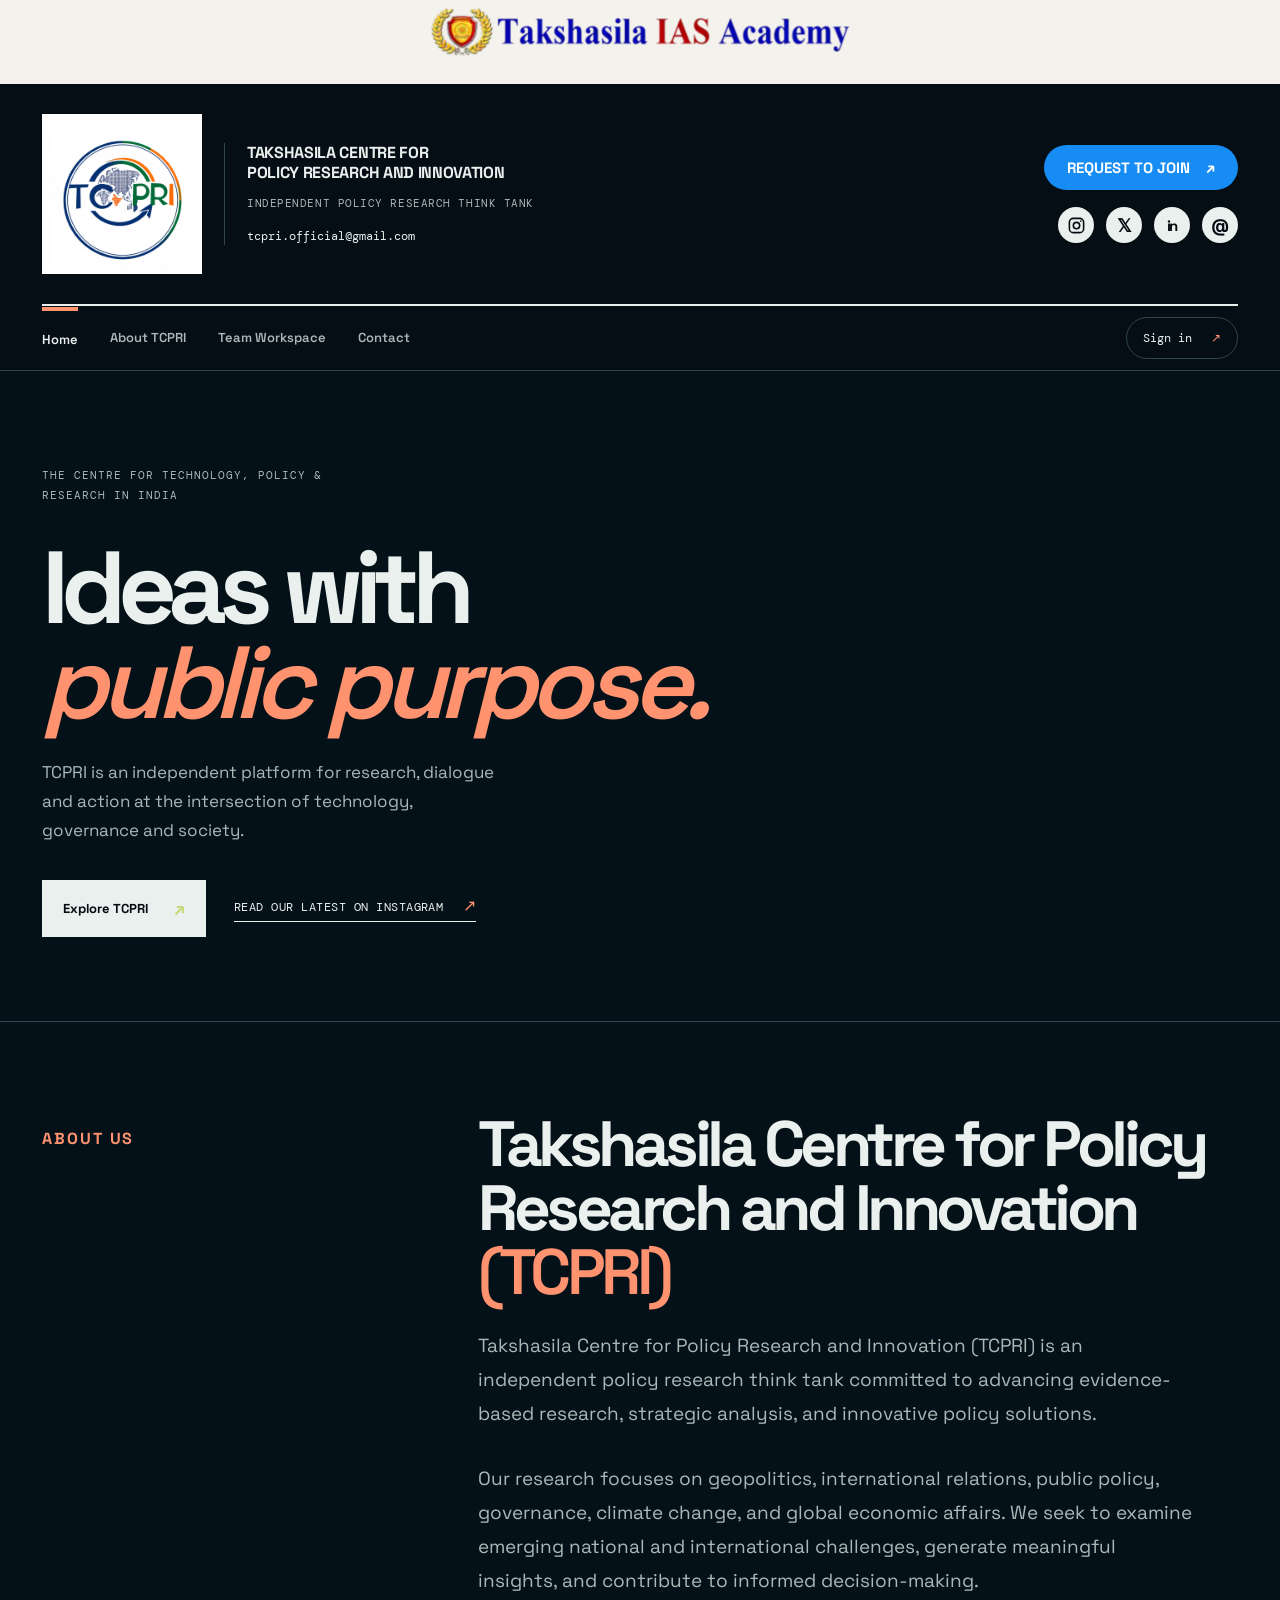
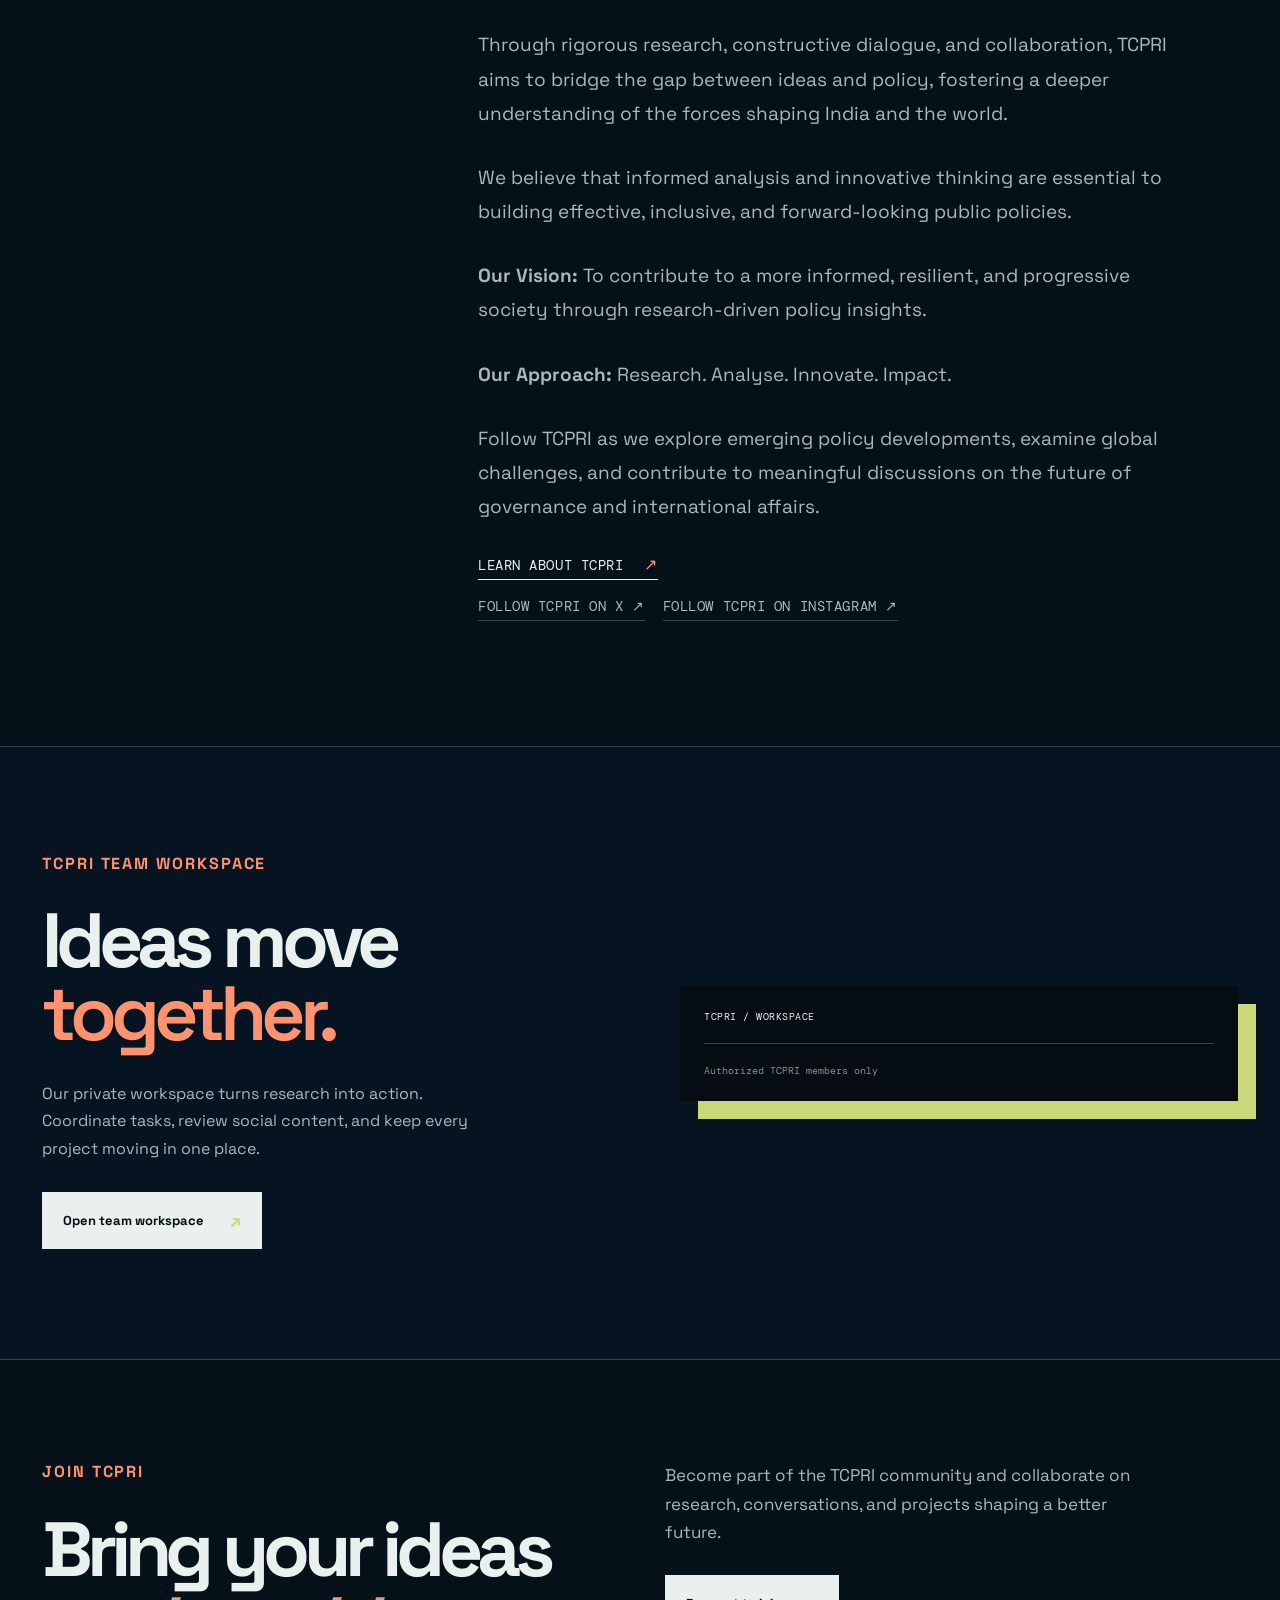
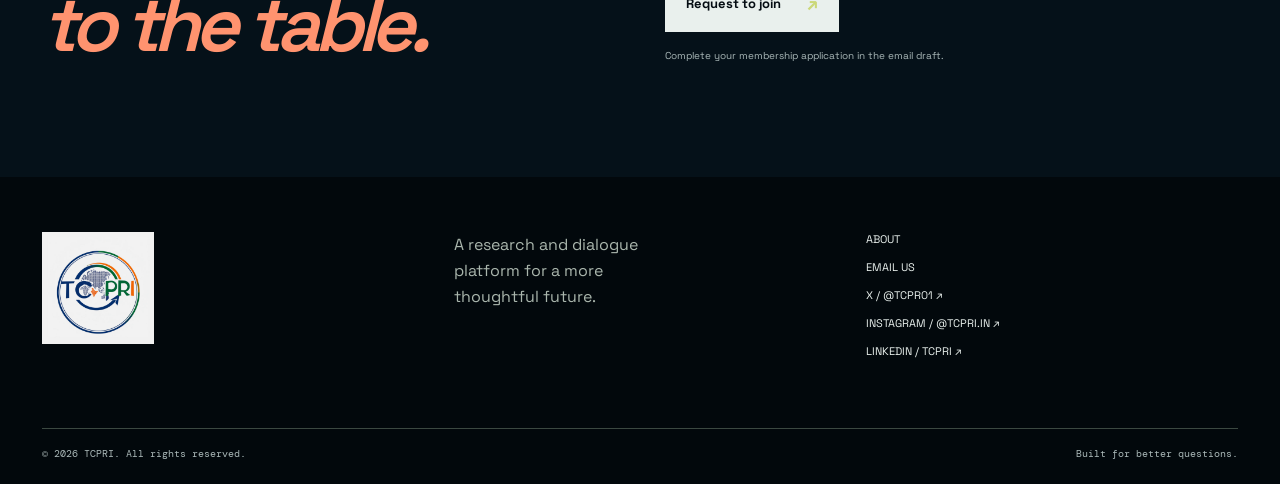
<file: website/index.html>
<!doctype html>
<html lang="en">
<head>
  <meta charset="UTF-8" />
  <meta name="viewport" content="width=device-width, initial-scale=1.0" />
  <meta name="description" content="TCPRI — independent research, public affairs and technology perspectives from India." />
  <title>TCPRI — Ideas for a changing world</title>
  <link rel="preconnect" href="https://fonts.googleapis.com" />
  <link rel="preconnect" href="https://fonts.gstatic.com" crossorigin />
  <link href="https://fonts.googleapis.com/css2?family=DM+Mono:wght@400;500&family=Space+Grotesk:wght@400;500;600;700&display=swap" rel="stylesheet" />
  <link rel="stylesheet" href="styles.css" />
  <link rel="stylesheet" href="logo.css" />
  <link rel="stylesheet" href="workspace.css" />
  <link rel="stylesheet" href="join.css" />
  <link rel="stylesheet" href="instagram.css" />
  <link rel="stylesheet" href="hero-image.css" />
  <link rel="stylesheet" href="full-background.css" />
  <link rel="stylesheet" href="dark-theme.css" />
  <link rel="stylesheet" href="masthead.css" />
  <link rel="stylesheet" href="program-fix.css" />
  <link rel="stylesheet" href="social-icons.css" />
  <link rel="stylesheet" href="search.css" />
  <link rel="stylesheet" href="workspace-fix.css" />
  <link rel="stylesheet" href="section-labels.css" />
  <link rel="stylesheet" href="footer-fix.css" />
  <link rel="stylesheet" href="opening-animation.css" />
  <link rel="stylesheet" href="briefing.css" />
  <link rel="stylesheet" href="content-width.css" />
</head>
<body>
  <div class="body-background" aria-hidden="true"></div>
  <div class="announcement" role="region" aria-label="Takshasila IAS Academy">
    <img src="briefing-academy.webp" alt="Takshasila IAS Academy" />
  </div>
  <header class="site-header reference-masthead">
    <div class="masthead-top"><div class="identity-block"><a class="brand" href="#top" aria-label="TCPRI home"><img src="tcpri-logo-new.png" alt="TCPRI logo" /></a><div class="identity-copy"><h2>TAKSHASILA CENTRE FOR<br />POLICY RESEARCH AND INNOVATION</h2><p>INDEPENDENT POLICY RESEARCH THINK TANK</p><a href="mailto:tcpri.official@gmail.com">tcpri.official@gmail.com</a></div></div><div class="masthead-actions"><div class="action-row"><a class="join-button" href="https://mail.google.com/mail/?view=cm&amp;fs=1&amp;to=tcpri.official@gmail.com&amp;su=TCPRI%20Membership%20Application&amp;body=%E2%96%A1%20To%20join%20TCPRI%0A%0AName%20(required)%3A%0AAge%20(required)%3A%0APhone%20number%20(required)%3A%0AInstitution%20(required)%3A%0AAbout%20yourself%20(required)%3A%0A%0AHobby%20(optional)%3A%0AAim%20(optional)%3A" target="_blank" rel="noopener noreferrer">REQUEST TO JOIN <span>↗</span></a><a class="write-link" href="mailto:tcpri.official@gmail.com">WRITE FOR US</a></div><div class="social-icons"><a href="https://www.instagram.com/tcpri.in" target="_blank" rel="noopener noreferrer" aria-label="TCPRI Instagram">◎</a><a href="https://x.com/TCPR01" target="_blank" rel="noopener noreferrer" aria-label="TCPRI X">𝕏</a><a href="https://mail.google.com/mail/?view=cm&amp;fs=1&amp;to=tcpri.official@gmail.com&amp;su=TCPRI%20Membership%20Application&amp;body=%E2%96%A1%20To%20join%20TCPRI%0A%0AName%20(required)%3A%0AAge%20(required)%3A%0APhone%20number%20(required)%3A%0AInstitution%20(required)%3A%0AAbout%20yourself%20(required)%3A%0A%0AHobby%20(optional)%3A%0AAim%20(optional)%3A" target="_blank" rel="noopener noreferrer" aria-label="Email TCPRI about joining">@</a></div></div></div><div class="masthead-nav"><nav class="main-nav" aria-label="Main navigation"><a class="active" href="#top">Home</a><a href="#about">About TCPRI</a><a href="#workspace">Team Workspace</a><a href="#contact">Contact</a></nav><a class="portal-link" href="http://localhost:8080/login">Sign in <span>↗</span></a><button class="menu-button" aria-label="Open menu">☰</button></div>
  </header>

  <header class="site-header legacy-header">
    <a class="brand" href="#top" aria-label="TCPRI home">
      <img src="tcpri-logo-new.png" alt="TCPRI logo" />
    </a>
    <nav class="main-nav" aria-label="Main navigation">
      <a href="#about">About</a><a href="#insights">Insights</a><a href="#programs">Programs</a><a href="#workspace">Workspace</a><a href="#contact">Contact</a>
    </nav>
    <a class="portal-link" href="http://localhost:8080/login">Team portal <span>↗</span></a>
    <button class="menu-button" aria-label="Open menu">☰</button>
  </header>

  <main id="top">
    <section class="hero shell">
      <div class="hero-copy">
        <p class="eyebrow">The Centre for Technology, Policy &amp; Research in India</p>
        <h1>Ideas with<br /><em>public purpose.</em></h1>
        <p class="hero-text">TCPRI is an independent platform for research, dialogue and action at the intersection of technology, governance and society.</p>
        <div class="hero-actions"><a class="button button-dark" href="https://x.com/TCPR01" target="_blank" rel="noopener noreferrer">Explore TCPRI <span>↗</span></a><a class="text-link" href="#insights">Read our latest <span>→</span></a></div><div class="social-actions"><a href="https://x.com/TCPR01" target="_blank" rel="noopener noreferrer">X / @TCPR01 ↗</a><a href="https://www.instagram.com/tcpri.in" target="_blank" rel="noopener noreferrer">Instagram / @tcpri.in ↗</a></div>
      </div>
    </section>

    <section class="statement shell" id="about">
      <p class="section-number">ABOUT US</p>
        <div><h2>Takshasila Centre for Policy Research and Innovation <span>(TCPRI)</span></h2><p>Takshasila Centre for Policy Research and Innovation (TCPRI) is an independent policy research think tank committed to advancing evidence-based research, strategic analysis, and innovative policy solutions.</p><p>Our research focuses on geopolitics, international relations, public policy, governance, climate change, and global economic affairs. We seek to examine emerging national and international challenges, generate meaningful insights, and contribute to informed decision-making.</p><p>Through rigorous research, constructive dialogue, and collaboration, TCPRI aims to bridge the gap between ideas and policy, fostering a deeper understanding of the forces shaping India and the world.</p><p>We believe that informed analysis and innovative thinking are essential to building effective, inclusive, and forward-looking public policies.</p><p><strong>Our Vision:</strong> To contribute to a more informed, resilient, and progressive society through research-driven policy insights.</p><p><strong>Our Approach:</strong> Research. Analyse. Innovate. Impact.</p><p>Follow TCPRI as we explore emerging policy developments, examine global challenges, and contribute to meaningful discussions on the future of governance and international affairs.</p><a class="text-link" href="https://www.instagram.com/tcpri.in" target="_blank" rel="noopener noreferrer">Learn about TCPRI <span>↗</span></a><div class="about-socials"><a href="https://x.com/TCPR01" target="_blank" rel="noopener noreferrer">Follow TCPRI on X ↗</a><a href="https://www.instagram.com/tcpri.in" target="_blank" rel="noopener noreferrer">Follow TCPRI on Instagram ↗</a></div></div>
    </section>

    <section class="workspace shell" id="workspace"><div class="workspace-intro"><p class="section-number">04 — TCPRI TEAM WORKSPACE</p><h2>Ideas move<br /><span>together.</span></h2><p>Our private workspace turns research into action. Coordinate tasks, review social content, and keep every project moving in one place.</p><a class="button button-dark" href="http://localhost:8080/login">Open team workspace <span>↗</span></a></div><div class="workspace-panel"><div class="panel-top"><span>TCPRI / WORKSPACE</span></div><div class="panel-footer">Authorized TCPRI members only</div></div></section>
    <section class="join-cta shell" id="contact"><div><p class="section-number">05 — JOIN TCPRI</p><h2>Bring your ideas<br /><em>to the table.</em></h2></div><div class="join-copy"><p>Become part of the TCPRI community and collaborate on research, conversations, and projects shaping a better future.</p><a class="button button-dark" href="https://mail.google.com/mail/?view=cm&amp;fs=1&amp;to=tcpri.official@gmail.com&amp;su=TCPRI%20Membership%20Application&amp;body=%E2%96%A1%20To%20join%20TCPRI%0A%0AName%20(required)%3A%0AAge%20(required)%3A%0APhone%20number%20(required)%3A%0AInstitution%20(required)%3A%0AAbout%20yourself%20(required)%3A%0A%0AHobby%20(optional)%3A%0AAim%20(optional)%3A" target="_blank" rel="noopener noreferrer">Request to join <span>↗</span></a><small>Complete your membership application in the email draft.</small></div></section>
  </main>

  <footer class="site-footer"><div class="footer-top"><a class="brand brand-light" href="#top"><img src="tcpri-logo-new.png" alt="TCPRI logo" /></a><p>A research and dialogue platform for a more thoughtful future.</p><div class="footer-links"><a href="#about">About</a><a href="mailto:tcpri.official@gmail.com">Email us</a><a href="https://x.com/TCPR01" target="_blank" rel="noopener noreferrer">X / @TCPR01 ↗</a><a href="https://www.instagram.com/tcpri.in" target="_blank" rel="noopener noreferrer">Instagram / @tcpri.in ↗</a></div></div><div class="footer-bottom"><span>© 2026 TCPRI. All rights reserved.</span><span>Built for better questions.</span></div></footer>
  <script src="script.js"></script>
</body>
</html>
</file>
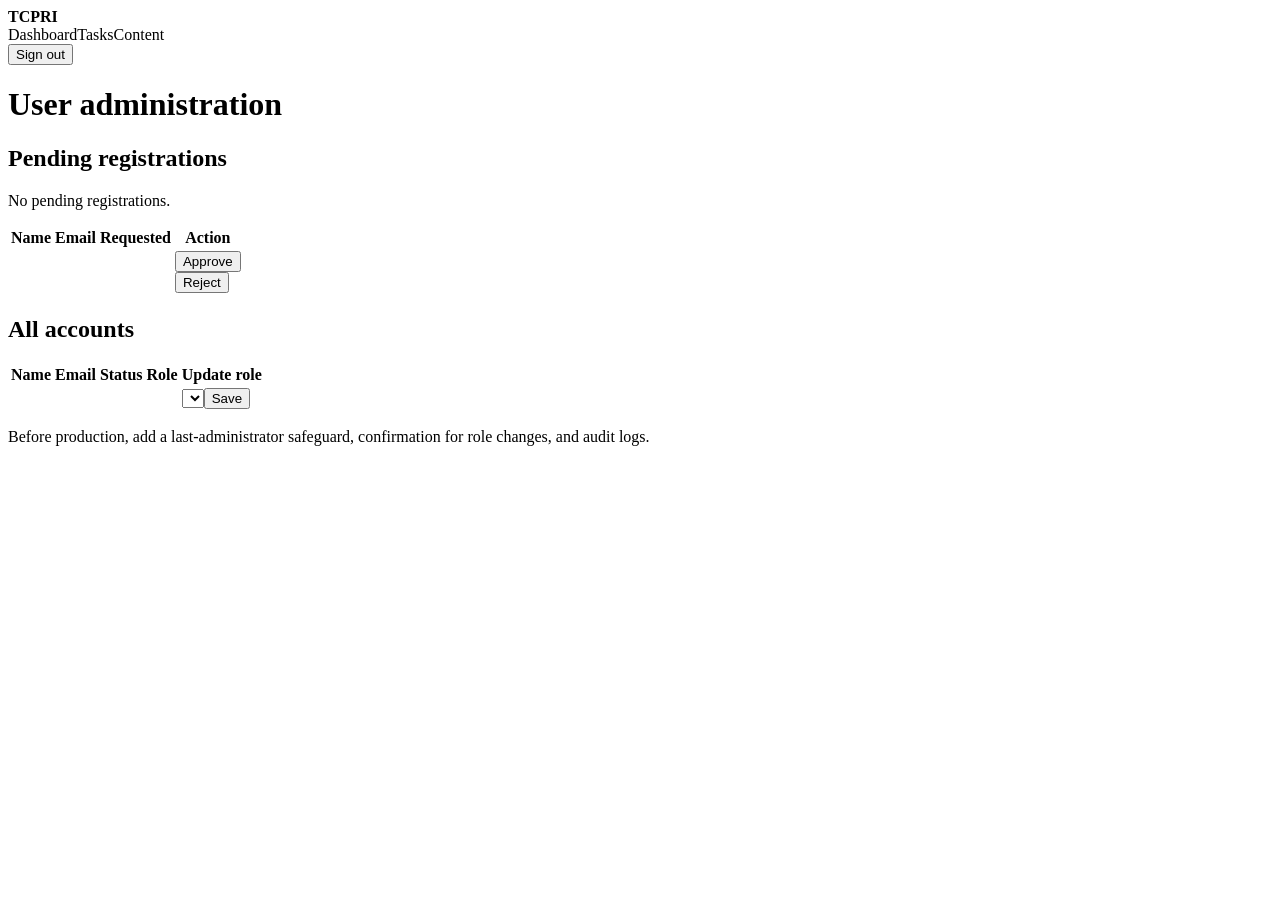
<file: src/main/resources/templates/admin-users.html>
<!doctype html><html lang="en" xmlns:th="http://www.thymeleaf.org"><head><meta charset="UTF-8"><meta name="viewport" content="width=device-width, initial-scale=1"><title>TCPRI · Users</title><link rel="stylesheet" th:href="@{/css/style.css}"></head><body><nav><strong>TCPRI</strong><div><a th:href="@{/dashboard}">Dashboard</a><a th:href="@{/tasks}">Tasks</a><a th:href="@{/posts}">Content</a><form method="post" th:action="@{/logout}"><button class="secondary" type="submit">Sign out</button></form></div></nav><main class="container"><h1>User administration</h1><p class="success" th:if="${message}" th:text="${message}"></p><h2>Pending registrations</h2><p th:if="${#lists.isEmpty(pendingUsers)}">No pending registrations.</p><div class="table-wrap"><table><thead><tr><th>Name</th><th>Email</th><th>Requested</th><th>Action</th></tr></thead><tbody><tr th:each="u : ${pendingUsers}"><td th:text="${u.name}"></td><td th:text="${u.email}"></td><td th:text="${u.createdAt}"></td><td class="actions"><form method="post" th:action="@{/admin/users/{id}/approve(id=${u.id})}"><button>Approve</button></form><form method="post" th:action="@{/admin/users/{id}/reject(id=${u.id})}"><button class="danger">Reject</button></form></td></tr></tbody></table></div><h2>All accounts</h2><div class="table-wrap"><table><thead><tr><th>Name</th><th>Email</th><th>Status</th><th>Role</th><th>Update role</th></tr></thead><tbody><tr th:each="u : ${allUsers}"><td th:text="${u.name}"></td><td th:text="${u.email}"></td><td th:text="${u.status}"></td><td th:text="${u.role}"></td><td><form class="inline" method="post" th:action="@{/admin/users/{id}/role(id=${u.id})}"><select name="role"><option th:each="r : ${T(org.tcpri.workspace.user.Role).values()}" th:value="${r}" th:text="${r}" th:selected="${r == u.role}"></option></select><button class="secondary">Save</button></form></td></tr></tbody></table></div><p class="notice">Before production, add a last-administrator safeguard, confirmation for role changes, and audit logs.</p></main></body></html>
</file>
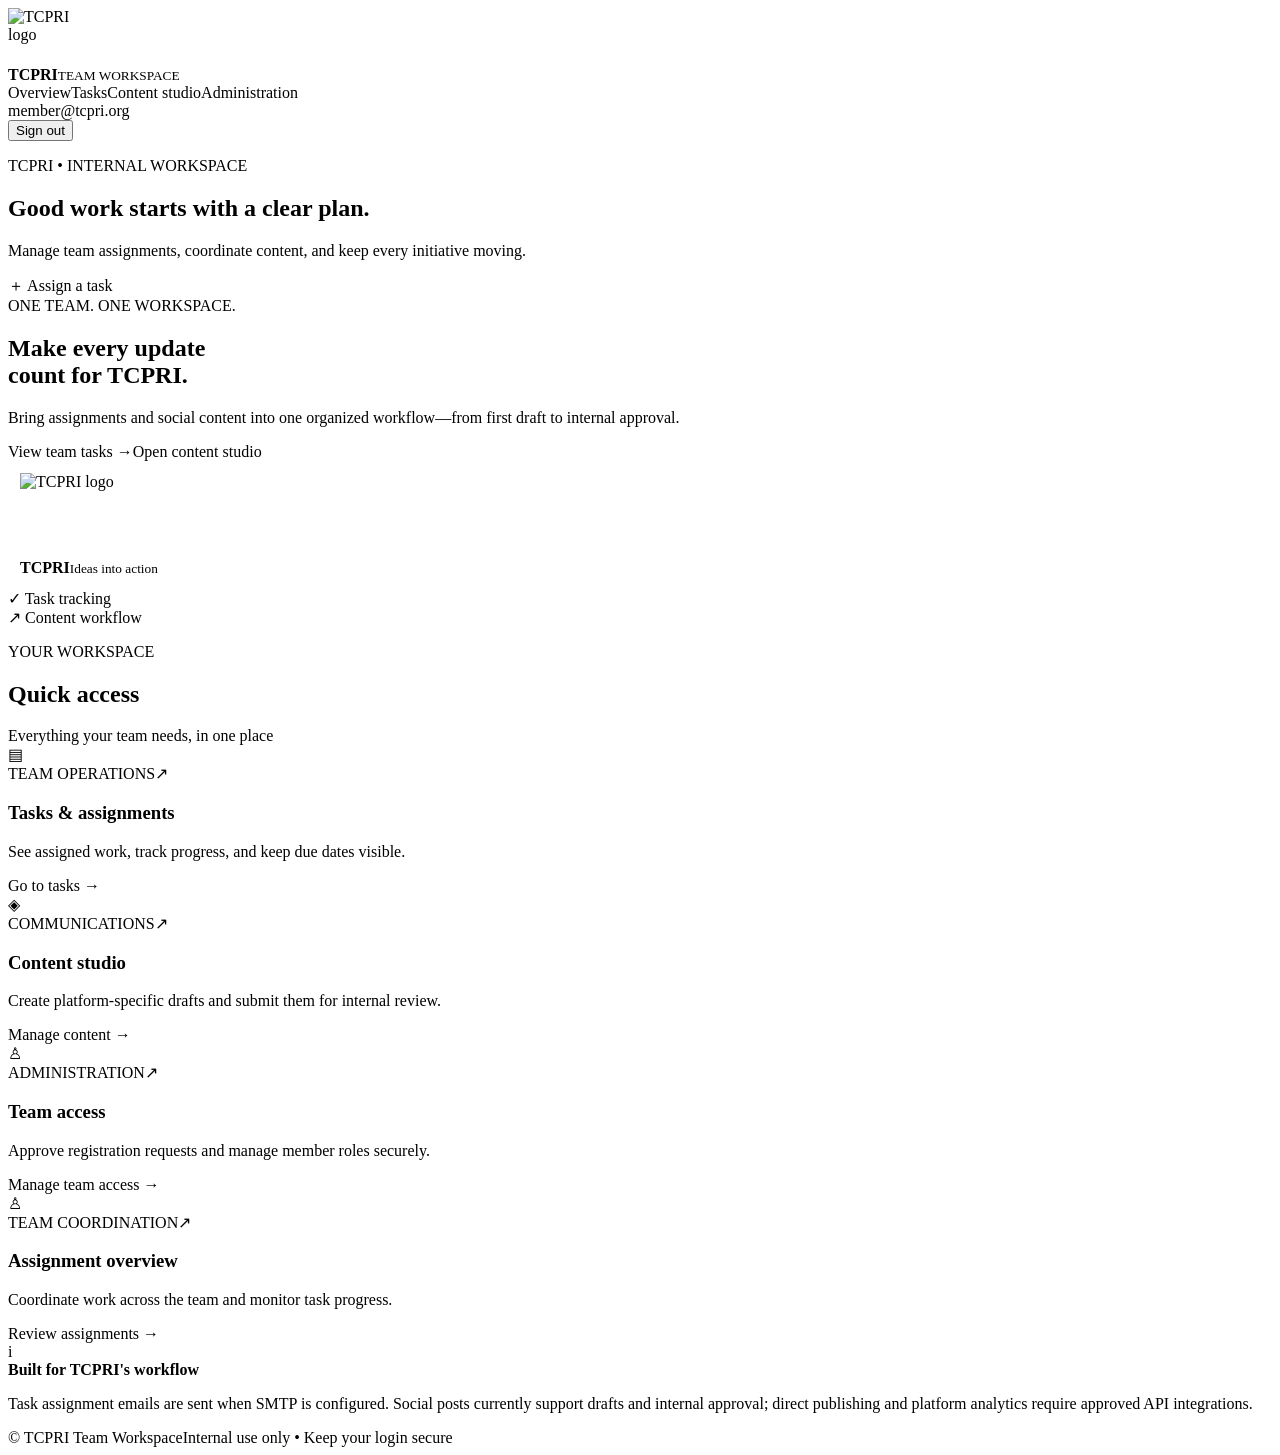
<file: src/main/resources/templates/dashboard.html>
<!doctype html>
<html lang="en" xmlns:th="http://www.thymeleaf.org" xmlns:sec="http://www.thymeleaf.org/extras/spring-security">
<head>
  <meta charset="UTF-8"><meta name="viewport" content="width=device-width, initial-scale=1">
  <title>TCPRI | Team Workspace</title><link rel="stylesheet" th:href="@{/css/style.css}">
  <style>.brand-logo{width:82px;height:58px;object-fit:contain;display:block}.art-logo{width:118px;height:76px;object-fit:contain;display:block;margin-bottom:10px}.art-card-main{padding:12px}</style>
</head>
<body>
<header class="topbar">
  <a class="brand" th:href="@{/dashboard}" aria-label="TCPRI dashboard"><img class="brand-logo" th:src="@{/images/tcpri-logo.png}" alt="TCPRI logo"><span><strong>TCPRI</strong><small>TEAM WORKSPACE</small></span></a>
  <nav class="main-nav" aria-label="Main navigation"><a class="active" th:href="@{/dashboard}">Overview</a><a th:href="@{/tasks}">Tasks</a><a th:href="@{/posts}">Content studio</a><a sec:authorize="hasRole('ADMIN')" th:href="@{/admin/users}">Administration</a></nav>
  <div class="profile-area"><span class="online-dot"></span><span class="signed-in" th:text="${email}">member@tcpri.org</span><form method="post" th:action="@{/logout}"><button class="logout-button" type="submit">Sign out</button></form></div>
</header>
<main class="page-shell">
  <section class="welcome-row"><div><p class="eyebrow">TCPRI • INTERNAL WORKSPACE</p><h1>Good work starts with a clear plan.</h1><p class="muted">Manage team assignments, coordinate content, and keep every initiative moving.</p></div><a class="primary-button" th:href="@{/tasks/new}" sec:authorize="hasAnyRole('ADMIN','MANAGER')">＋ Assign a task</a></section>
  <section class="hero-panel"><div class="hero-copy"><span class="hero-kicker">ONE TEAM. ONE WORKSPACE.</span><h2>Make every update<br>count for TCPRI.</h2><p>Bring assignments and social content into one organized workflow—from first draft to internal approval.</p><div class="hero-actions"><a class="light-button" th:href="@{/tasks}">View team tasks <span aria-hidden="true">→</span></a><a class="hero-link" th:href="@{/posts}">Open content studio</a></div></div><div class="hero-art" aria-hidden="true"><div class="orbit orbit-one"></div><div class="orbit orbit-two"></div><div class="art-card art-card-main"><img class="art-logo" th:src="@{/images/tcpri-logo.png}" alt="TCPRI logo"><strong>TCPRI</strong><small>Ideas into action</small></div><div class="art-chip chip-one">✓ Task tracking</div><div class="art-chip chip-two">↗ Content workflow</div></div></section>
  <section class="section-heading"><div><p class="eyebrow">YOUR WORKSPACE</p><h2>Quick access</h2></div><span class="section-note">Everything your team needs, in one place</span></section>
  <section class="feature-grid">
    <article class="feature-card"><div class="feature-icon icon-blue">▤</div><div class="feature-top"><span class="feature-label">TEAM OPERATIONS</span><span class="feature-arrow">↗</span></div><h3>Tasks & assignments</h3><p>See assigned work, track progress, and keep due dates visible.</p><a th:href="@{/tasks}">Go to tasks <span>→</span></a></article>
    <article class="feature-card"><div class="feature-icon icon-violet">◈</div><div class="feature-top"><span class="feature-label">COMMUNICATIONS</span><span class="feature-arrow">↗</span></div><h3>Content studio</h3><p>Create platform-specific drafts and submit them for internal review.</p><a th:href="@{/posts}">Manage content <span>→</span></a></article>
    <article class="feature-card" sec:authorize="hasRole('ADMIN')"><div class="feature-icon icon-green">♙</div><div class="feature-top"><span class="feature-label">ADMINISTRATION</span><span class="feature-arrow">↗</span></div><h3>Team access</h3><p>Approve registration requests and manage member roles securely.</p><a th:href="@{/admin/users}">Manage team access <span>→</span></a></article>
    <article class="feature-card" sec:authorize="hasRole('MANAGER')"><div class="feature-icon icon-green">♙</div><div class="feature-top"><span class="feature-label">TEAM COORDINATION</span><span class="feature-arrow">↗</span></div><h3>Assignment overview</h3><p>Coordinate work across the team and monitor task progress.</p><a th:href="@{/tasks}">Review assignments <span>→</span></a></article>
  </section>
  <section class="workflow-note"><div class="note-icon">i</div><div><strong>Built for TCPRI's workflow</strong><p>Task assignment emails are sent when SMTP is configured. Social posts currently support drafts and internal approval; direct publishing and platform analytics require approved API integrations.</p></div></section>
  <footer class="page-footer"><span>© TCPRI Team Workspace</span><span>Internal use only • Keep your login secure</span></footer>
</main>
</body></html>
</file>
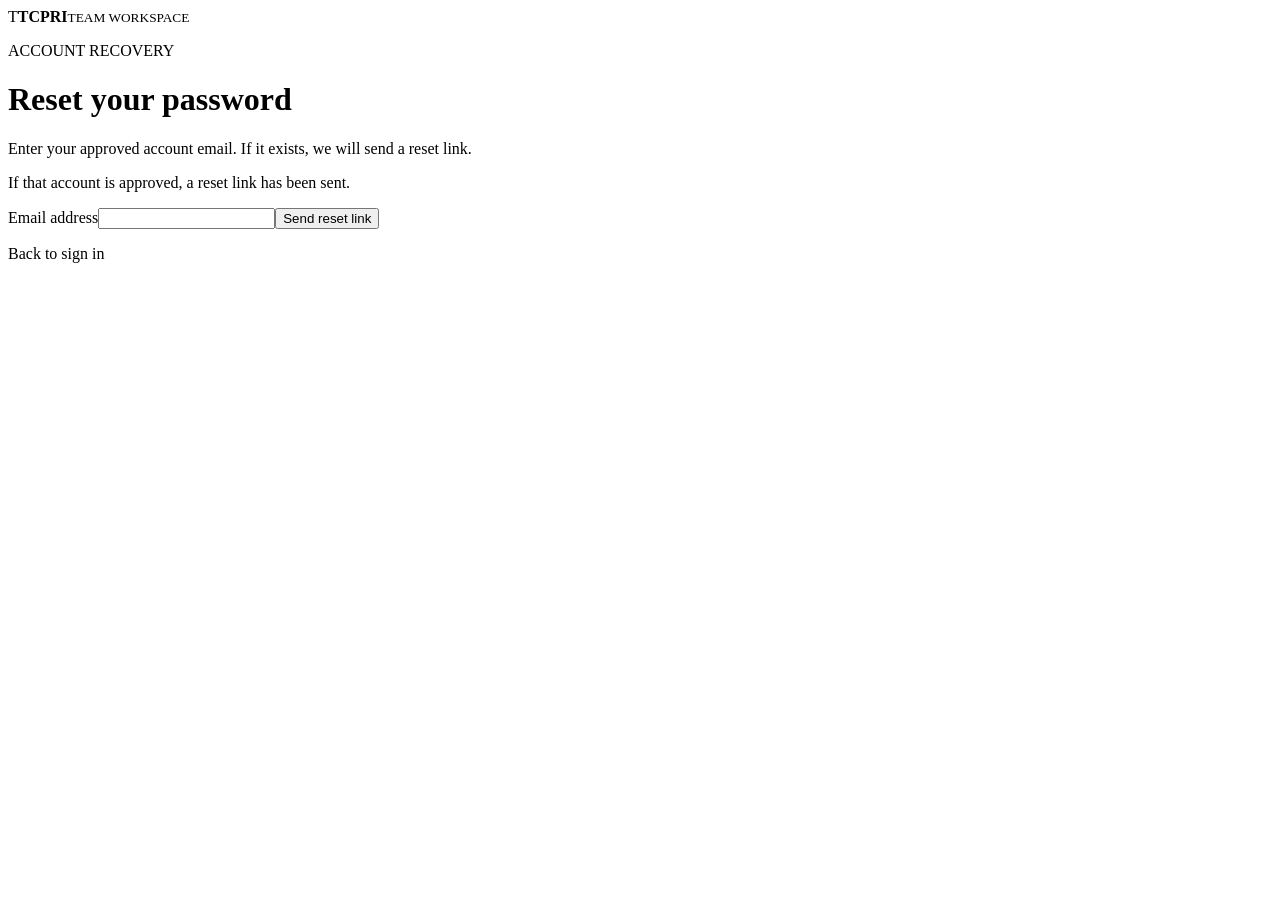
<file: src/main/resources/templates/forgot-password.html>
<!doctype html><html lang="en" xmlns:th="http://www.thymeleaf.org"><head><meta charset="UTF-8"><meta name="viewport" content="width=device-width, initial-scale=1"><title>TCPRI | Reset password</title><link rel="stylesheet" th:href="@{/css/style.css}"></head><body class="auth-page"><main class="auth auth-card"><a class="brand auth-brand" th:href="@{/login}"><span class="brand-mark">T</span><span><strong>TCPRI</strong><small>TEAM WORKSPACE</small></span></a><p class="eyebrow auth-eyebrow">ACCOUNT RECOVERY</p><h1>Reset your password</h1><p class="muted">Enter your approved account email. If it exists, we will send a reset link.</p><p class="success" th:if="${param.sent}">If that account is approved, a reset link has been sent.</p><form method="post" th:action="@{/forgot-password}"><label>Email address<input type="email" name="email" autocomplete="email" required></label><button class="primary-button full-width" type="submit">Send reset link</button></form><p class="auth-foot"><a th:href="@{/login}">Back to sign in</a></p></main></body></html>
</file>
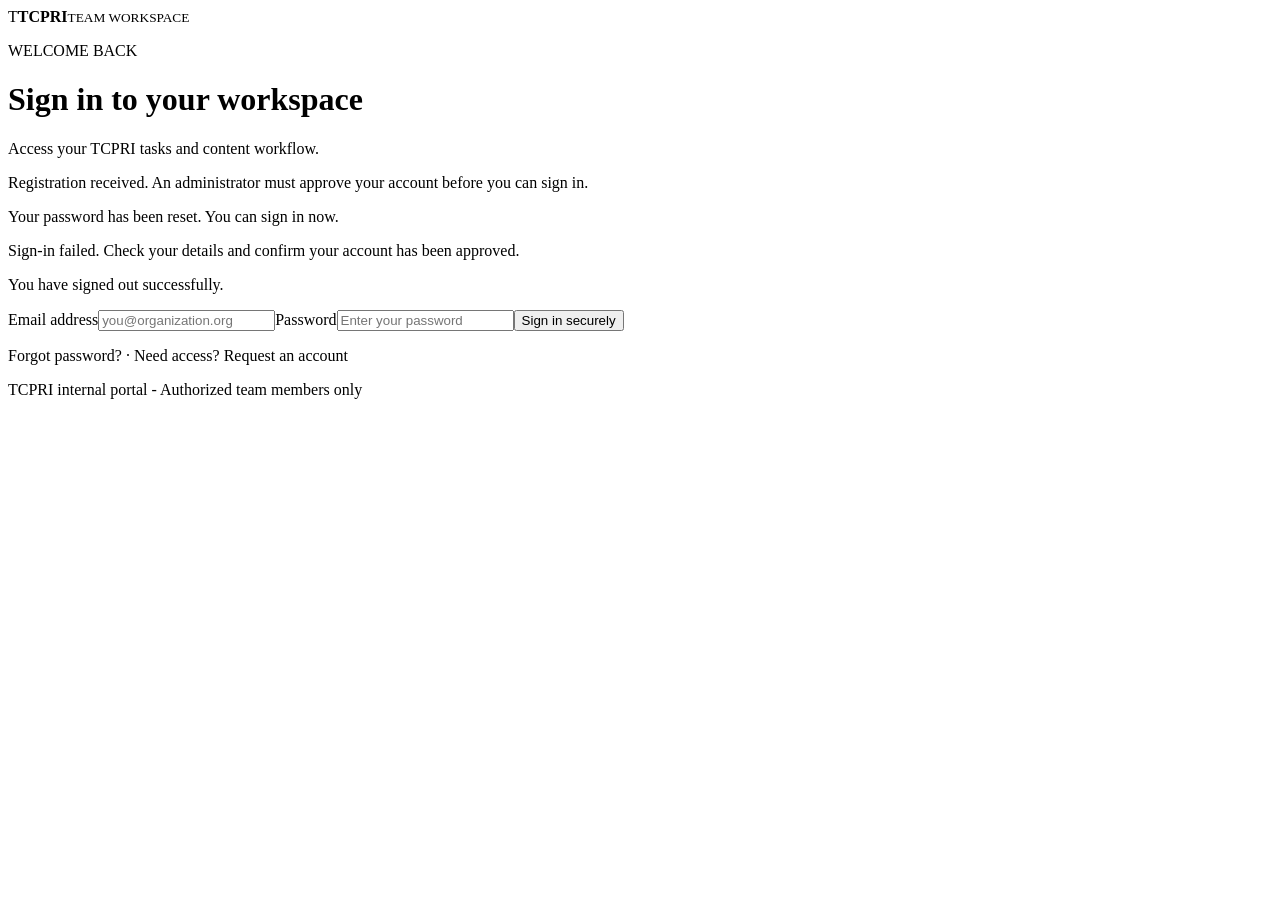
<file: src/main/resources/templates/login-page.html>
<!doctype html><html lang="en" xmlns:th="http://www.thymeleaf.org"><head><meta charset="UTF-8"><meta name="viewport" content="width=device-width, initial-scale=1"><title>TCPRI | Sign in</title><link rel="stylesheet" th:href="@{/css/style.css}"></head><body class="auth-page"><main class="auth auth-card"><a class="brand auth-brand" th:href="@{/login}"><span class="brand-mark">T</span><span><strong>TCPRI</strong><small>TEAM WORKSPACE</small></span></a><p class="eyebrow auth-eyebrow">WELCOME BACK</p><h1>Sign in to your workspace</h1><p class="muted">Access your TCPRI tasks and content workflow.</p><p class="success" th:if="${param.registered}">Registration received. An administrator must approve your account before you can sign in.</p><p class="success" th:if="${param.reset}">Your password has been reset. You can sign in now.</p><p class="error" th:if="${param.error}">Sign-in failed. Check your details and confirm your account has been approved.</p><p class="success" th:if="${param.logout}">You have signed out successfully.</p><form method="post" th:action="@{/login}"><label>Email address<input type="email" name="username" autocomplete="username" placeholder="you@organization.org" required></label><label>Password<input type="password" name="password" autocomplete="current-password" placeholder="Enter your password" required></label><button class="primary-button full-width" type="submit">Sign in securely</button></form><p class="auth-foot"><a th:href="@{/forgot-password}">Forgot password?</a> · Need access? <a th:href="@{/register}">Request an account</a></p><p class="security-foot">TCPRI internal portal - Authorized team members only</p></main></body></html>
</file>
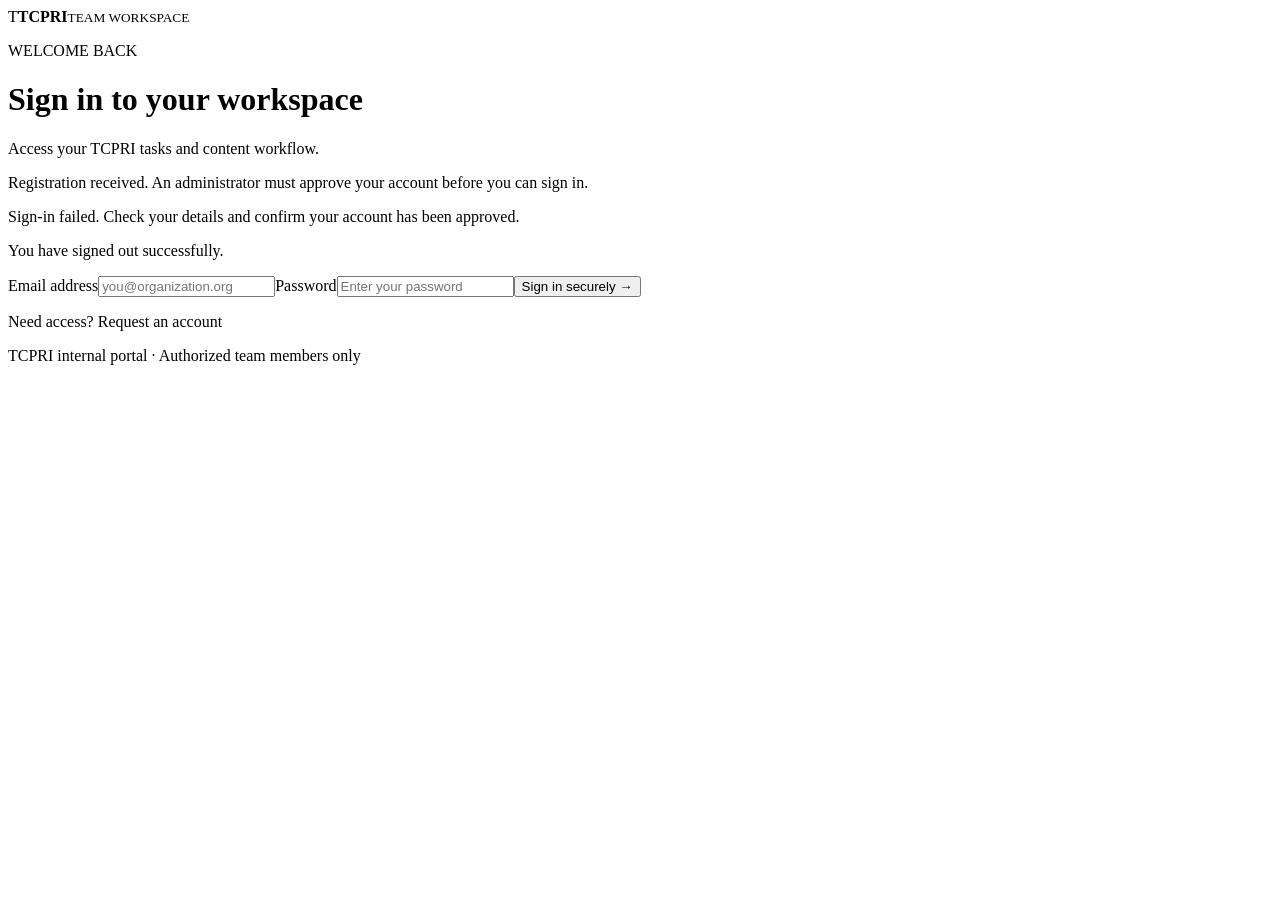
<file: src/main/resources/templates/login.html>
<!doctype html><html lang="en" xmlns:th="http://www.thymeleaf.org"><head><meta charset="UTF-8"><meta name="viewport" content="width=device-width, initial-scale=1"><title>TCPRI | Sign in</title><link rel="stylesheet" th:href="@{/css/style.css}"></head><body class="auth-page"><main class="auth auth-card"><a class="brand auth-brand" th:href="@{/login}"><span class="brand-mark">T</span><span><strong>TCPRI</strong><small>TEAM WORKSPACE</small></span></a><p class="eyebrow auth-eyebrow">WELCOME BACK</p><h1>Sign in to your workspace</h1><p class="muted">Access your TCPRI tasks and content workflow.</p><p class="success" th:if="${param.registered}">Registration received. An administrator must approve your account before you can sign in.</p><p class="error" th:if="${param.error}">Sign-in failed. Check your details and confirm your account has been approved.</p><p class="success" th:if="${param.logout}">You have signed out successfully.</p><form method="post" th:action="@{/login}"><label>Email address<input type="email" name="username" autocomplete="username" placeholder="you@organization.org" required></label><label>Password<input type="password" name="password" autocomplete="current-password" placeholder="Enter your password" required></label><button class="primary-button full-width" type="submit">Sign in securely <span>→</span></button></form><p class="auth-foot">Need access? <a th:href="@{/register}">Request an account</a></p><p class="security-foot">TCPRI internal portal · Authorized team members only</p></main></body></html>
</file>
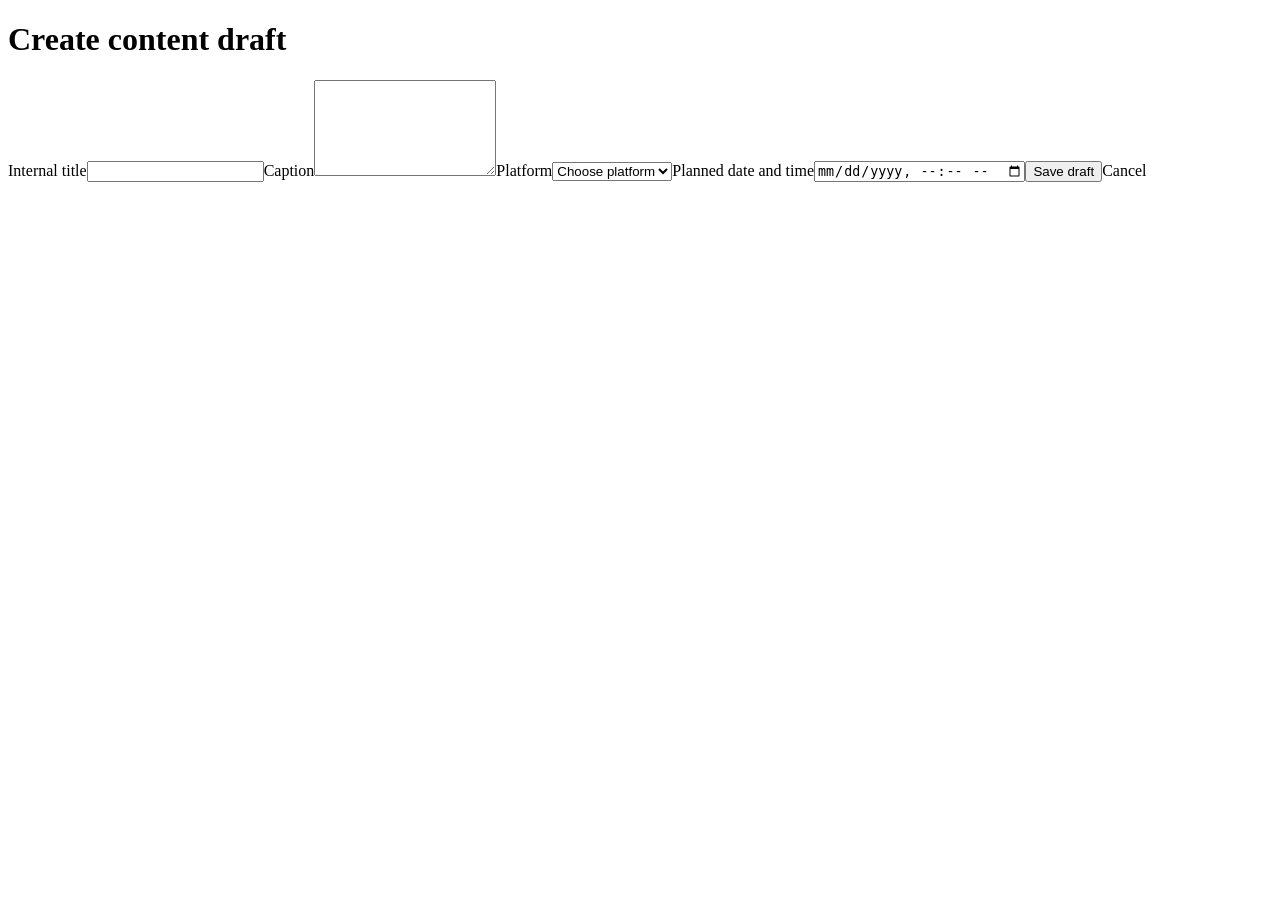
<file: src/main/resources/templates/post-form.html>
<!doctype html><html lang="en" xmlns:th="http://www.thymeleaf.org"><head><meta charset="UTF-8"><meta name="viewport" content="width=device-width, initial-scale=1"><title>TCPRI · New post</title><link rel="stylesheet" th:href="@{/css/style.css}"></head><body><main class="container narrow"><h1>Create content draft</h1><form class="card form-card" method="post" th:action="@{/posts}" th:object="${form}"><label>Internal title<input th:field="*{title}" required maxlength="180"></label><label>Caption<textarea th:field="*{caption}" rows="6"></textarea></label><label>Platform<select th:field="*{platform}" required><option value="">Choose platform</option><option th:each="p : ${platforms}" th:value="${p}" th:text="${p}"></option></select></label><label>Planned date and time<input type="datetime-local" th:field="*{plannedAt}"></label><button type="submit">Save draft</button><a th:href="@{/posts}">Cancel</a></form></main></body></html>
</file>
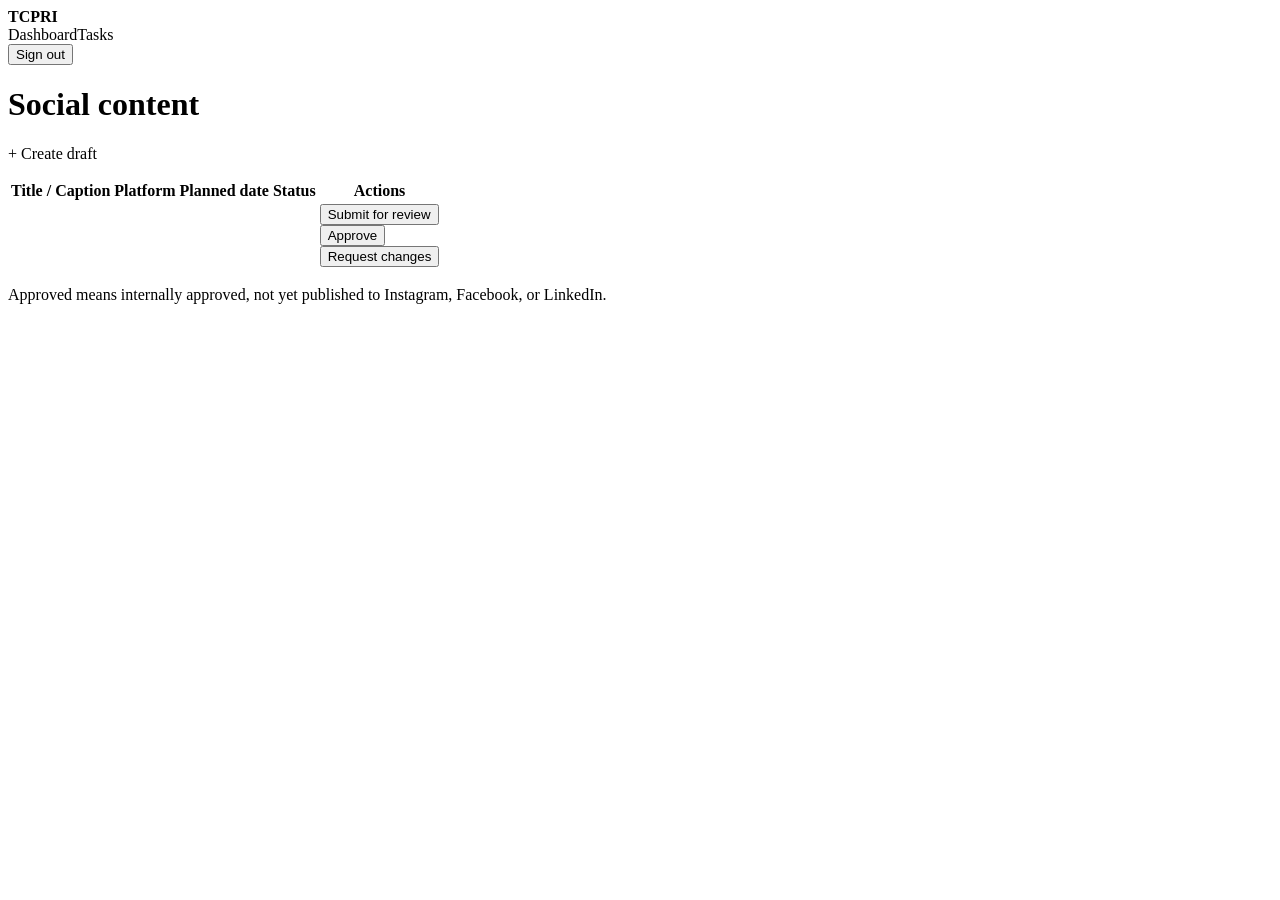
<file: src/main/resources/templates/posts.html>
<!doctype html><html lang="en" xmlns:th="http://www.thymeleaf.org"><head><meta charset="UTF-8"><meta name="viewport" content="width=device-width, initial-scale=1"><title>TCPRI · Content</title><link rel="stylesheet" th:href="@{/css/style.css}"></head><body><nav><strong>TCPRI</strong><div><a th:href="@{/dashboard}">Dashboard</a><a th:href="@{/tasks}">Tasks</a><form method="post" th:action="@{/logout}"><button class="secondary">Sign out</button></form></div></nav><main class="container"><h1>Social content</h1><p class="success" th:if="${message}" th:text="${message}"></p><p><a class="button-link" th:href="@{/posts/new}">+ Create draft</a></p><div class="table-wrap"><table><thead><tr><th>Title / Caption</th><th>Platform</th><th>Planned date</th><th>Status</th><th>Actions</th></tr></thead><tbody><tr th:each="p : ${posts}"><td><strong th:text="${p.title}"></strong><br><small th:text="${p.caption}"></small></td><td th:text="${p.platform}"></td><td th:text="${p.plannedAt}"></td><td th:text="${p.status}"></td><td class="actions"><form th:if="${p.status.name() == 'DRAFT' or p.status.name() == 'REJECTED'}" method="post" th:action="@{/posts/{id}/submit(id=${p.id})}"><button>Submit for review</button></form><form th:if="${canReview and p.status.name() == 'SUBMITTED'}" method="post" th:action="@{/posts/{id}/review(id=${p.id})}"><input type="hidden" name="approve" value="true"><button>Approve</button></form><form th:if="${canReview and p.status.name() == 'SUBMITTED'}" method="post" th:action="@{/posts/{id}/review(id=${p.id})}"><input type="hidden" name="approve" value="false"><button class="danger">Request changes</button></form></td></tr></tbody></table></div><p class="notice">Approved means internally approved, not yet published to Instagram, Facebook, or LinkedIn.</p></main></body></html>
</file>
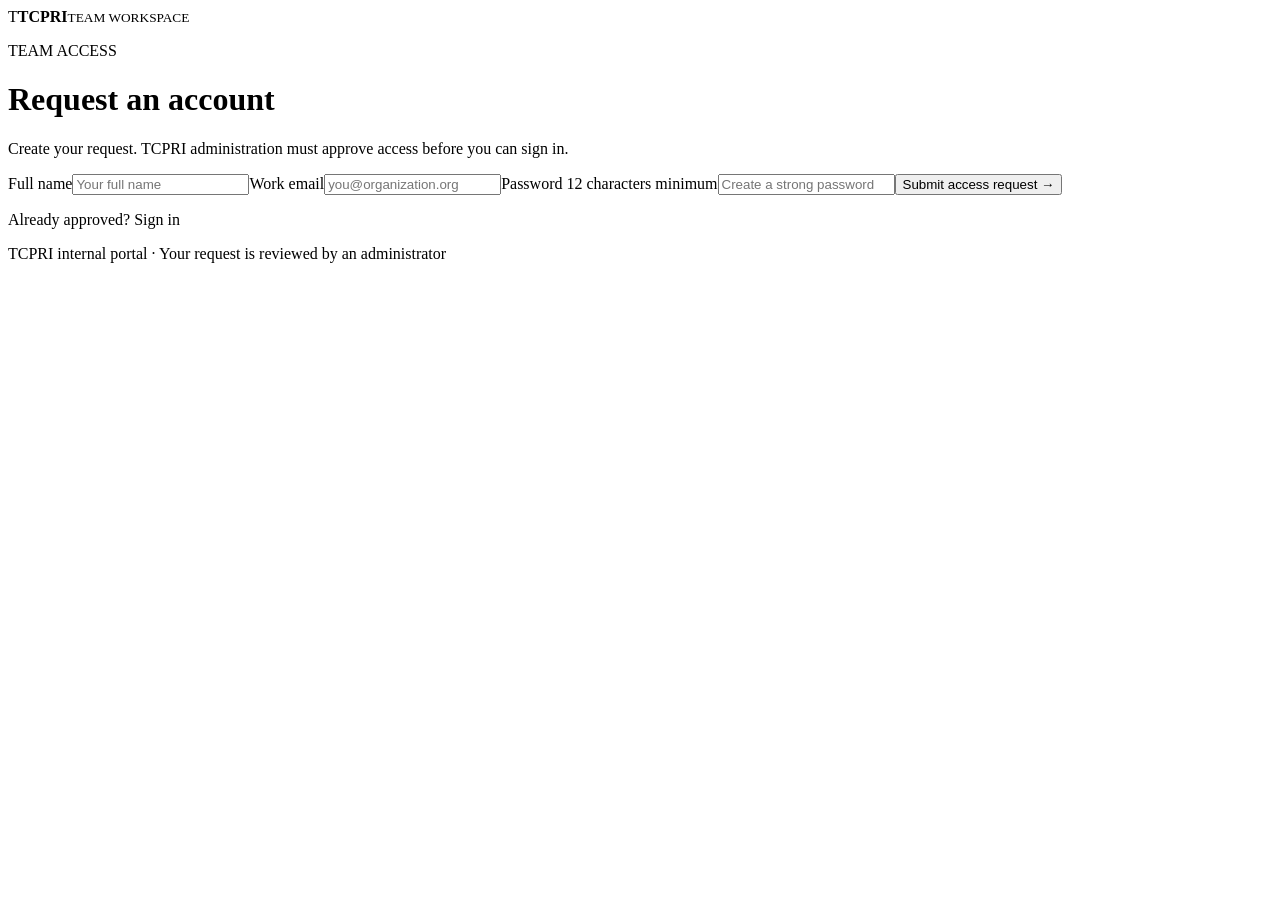
<file: src/main/resources/templates/register.html>
<!doctype html><html lang="en" xmlns:th="http://www.thymeleaf.org"><head><meta charset="UTF-8"><meta name="viewport" content="width=device-width, initial-scale=1"><title>TCPRI | Request access</title><link rel="stylesheet" th:href="@{/css/style.css}"></head><body class="auth-page"><main class="auth auth-card"><a class="brand auth-brand" th:href="@{/login}"><span class="brand-mark">T</span><span><strong>TCPRI</strong><small>TEAM WORKSPACE</small></span></a><p class="eyebrow auth-eyebrow">TEAM ACCESS</p><h1>Request an account</h1><p class="muted">Create your request. TCPRI administration must approve access before you can sign in.</p><p class="error" th:if="${registrationError}" th:text="${registrationError}"></p><form method="post" th:action="@{/register}" th:object="${form}"><label>Full name<input th:field="*{name}" autocomplete="name" placeholder="Your full name" required maxlength="120"></label><small class="error" th:errors="*{name}"></small><label>Work email<input type="email" th:field="*{email}" autocomplete="email" placeholder="you@organization.org" required maxlength="190"></label><small class="error" th:errors="*{email}"></small><label>Password <span class="label-hint">12 characters minimum</span><input type="password" th:field="*{password}" required minlength="12" maxlength="72" autocomplete="new-password" placeholder="Create a strong password"></label><small class="error" th:errors="*{password}"></small><button class="primary-button full-width" type="submit">Submit access request <span>→</span></button></form><p class="auth-foot">Already approved? <a th:href="@{/login}">Sign in</a></p><p class="security-foot">TCPRI internal portal · Your request is reviewed by an administrator</p></main></body></html>
</file>
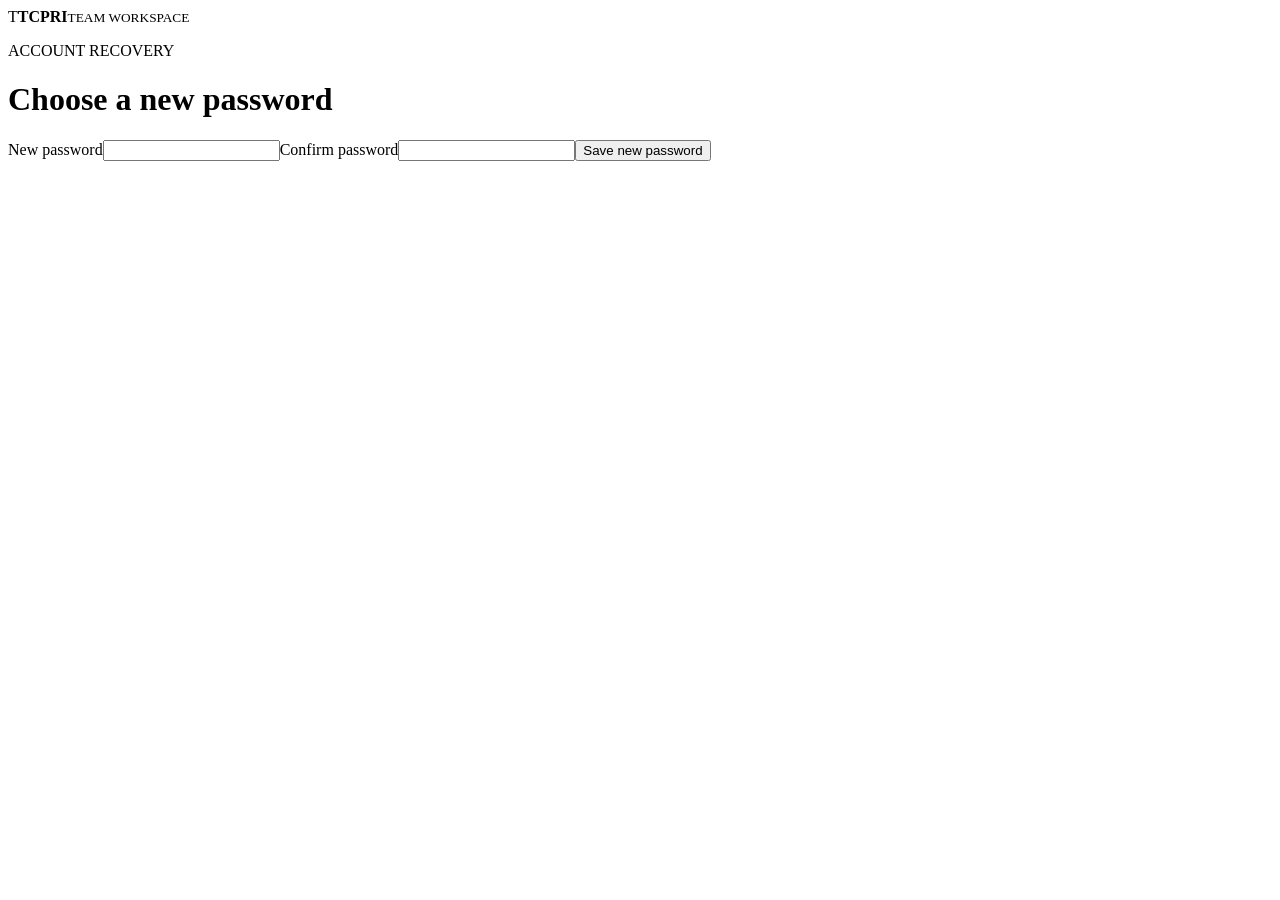
<file: src/main/resources/templates/reset-password.html>
<!doctype html><html lang="en" xmlns:th="http://www.thymeleaf.org"><head><meta charset="UTF-8"><meta name="viewport" content="width=device-width, initial-scale=1"><title>TCPRI | Choose password</title><link rel="stylesheet" th:href="@{/css/style.css}"></head><body class="auth-page"><main class="auth auth-card"><a class="brand auth-brand" th:href="@{/login}"><span class="brand-mark">T</span><span><strong>TCPRI</strong><small>TEAM WORKSPACE</small></span></a><p class="eyebrow auth-eyebrow">ACCOUNT RECOVERY</p><h1>Choose a new password</h1><p class="error" th:if="${error}" th:text="${error}"></p><form method="post" th:action="@{/reset-password}"><input type="hidden" name="token" th:value="${token}"><label>New password<input type="password" name="password" minlength="12" maxlength="72" autocomplete="new-password" required></label><label>Confirm password<input type="password" name="confirmPassword" minlength="12" maxlength="72" autocomplete="new-password" required></label><button class="primary-button full-width" type="submit">Save new password</button></form></main></body></html>
</file>
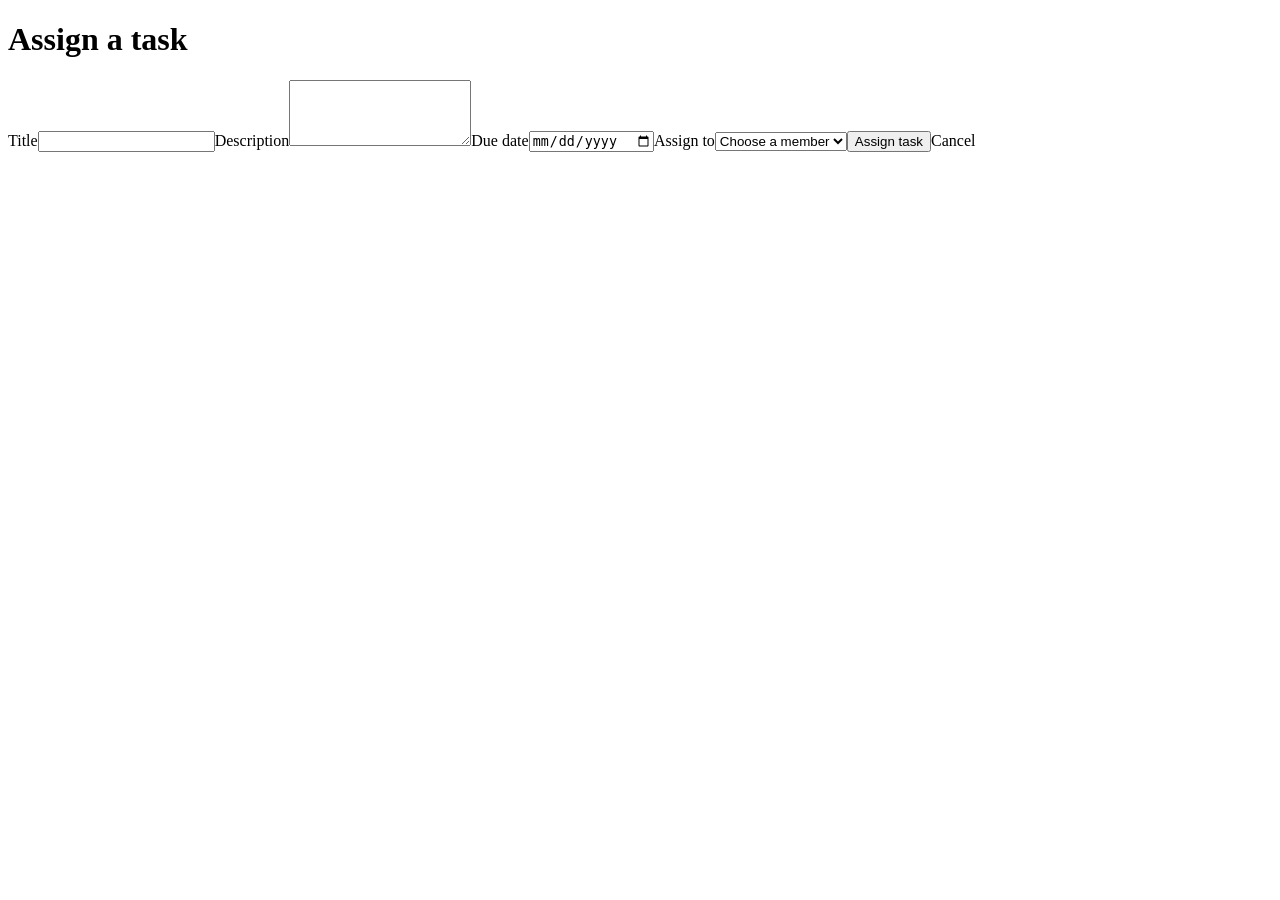
<file: src/main/resources/templates/task-form.html>
<!doctype html><html lang="en" xmlns:th="http://www.thymeleaf.org"><head><meta charset="UTF-8"><meta name="viewport" content="width=device-width, initial-scale=1"><title>TCPRI · Assign task</title><link rel="stylesheet" th:href="@{/css/style.css}"></head><body><main class="container narrow"><h1>Assign a task</h1><form class="card form-card" method="post" th:action="@{/tasks}" th:object="${form}"><label>Title<input th:field="*{title}" required maxlength="180"></label><label>Description<textarea th:field="*{description}" rows="4"></textarea></label><label>Due date<input type="date" th:field="*{dueDate}"></label><label>Assign to<select th:field="*{assigneeId}" required><option value="">Choose a member</option><option th:each="m : ${members}" th:value="${m.id}" th:text="${m.name + ' (' + m.email + ')'}"></option></select></label><button type="submit">Assign task</button><a th:href="@{/tasks}">Cancel</a></form></main></body></html>
</file>
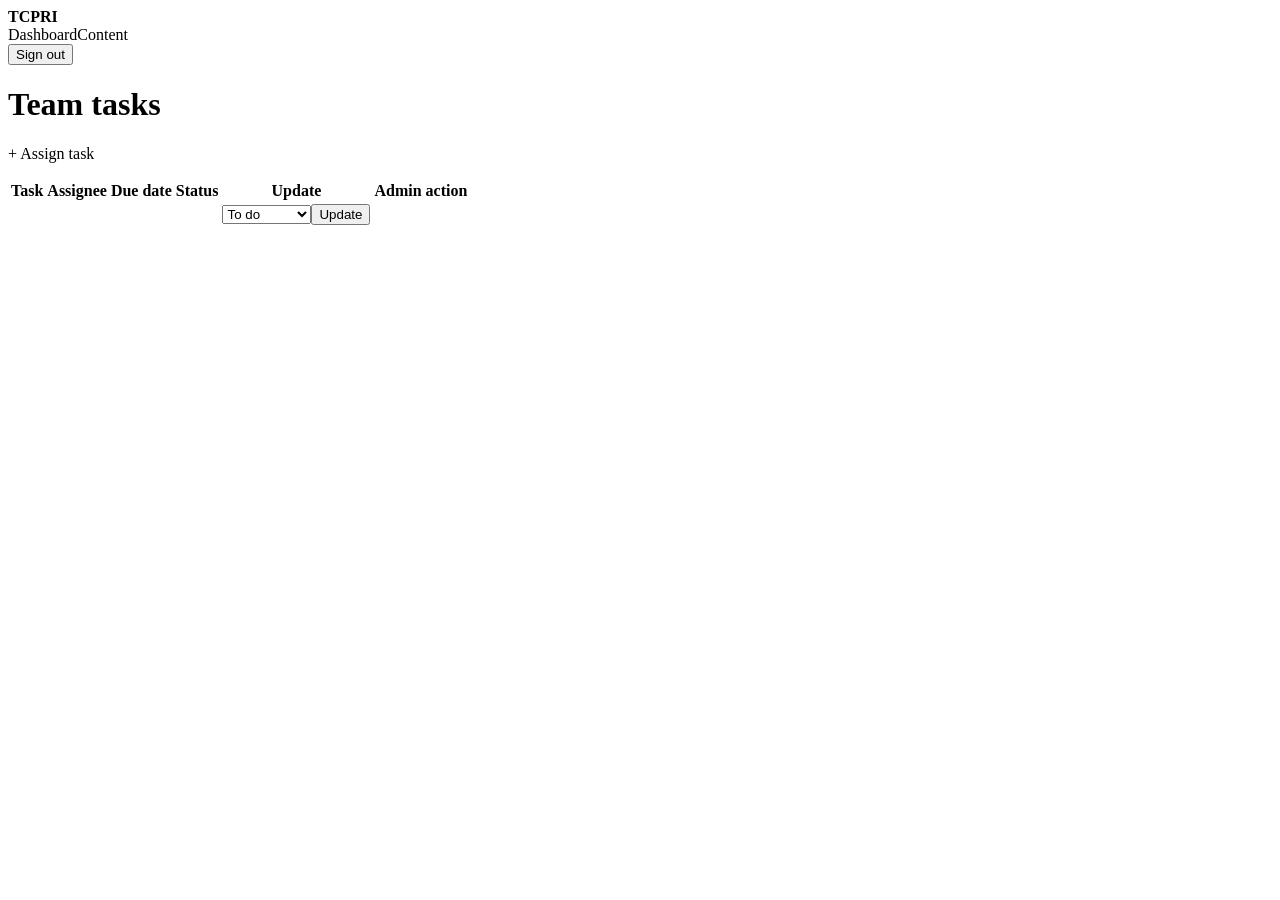
<file: src/main/resources/templates/tasks.html>
<!doctype html><html lang="en" xmlns:th="http://www.thymeleaf.org"><head><meta charset="UTF-8"><meta name="viewport" content="width=device-width, initial-scale=1"><title>TCPRI · Tasks</title><link rel="stylesheet" th:href="@{/css/style.css}"></head><body><nav><strong>TCPRI</strong><div><a th:href="@{/dashboard}">Dashboard</a><a th:href="@{/posts}">Content</a><form method="post" th:action="@{/logout}"><button class="secondary">Sign out</button></form></div></nav><main class="container"><h1>Team tasks</h1><p class="success" th:if="${message}" th:text="${message}"></p><p><a class="button-link" th:if="${canAssign}" th:href="@{/tasks/new}">+ Assign task</a></p><div class="table-wrap"><table><thead><tr><th>Task</th><th>Assignee</th><th>Due date</th><th>Status</th><th>Update</th></tr></thead><tbody><tr th:each="t : ${tasks}"><td><strong th:text="${t.title}"></strong><br><small th:text="${t.description}"></small></td><td th:text="${t.assignee.name}"></td><td th:text="${t.dueDate}"></td><td th:text="${t.status}"></td><td><form class="inline" method="post" th:action="@{/tasks/{id}/status(id=${t.id})}"><select name="status"><option value="TODO" th:selected="${t.status.name() == 'TODO'}">To do</option><option value="IN_PROGRESS" th:selected="${t.status.name() == 'IN_PROGRESS'}">In progress</option><option value="DONE" th:selected="${t.status.name() == 'DONE'}">Done</option></select><button class="secondary">Update</button></form></td></tr></tbody></table></div></main></body></html>
<script th:if="${canDelete}" th:inline="javascript">
  var csrfToken = /*[[${_csrf.token}]]*/ '';
  var csrfParameter = /*[[${_csrf.parameterName}]]*/ '_csrf';
  document.querySelectorAll('tbody tr').forEach(function (row) {
    var taskId = row.querySelector('form[action*="/tasks/"]')?.action.match(/tasks\/(\d+)/)?.[1];
    if (!taskId) return;
    var cell = document.createElement('td');
    cell.innerHTML = '<form method="post" action="/tasks/' + taskId + '/delete" onsubmit="return confirm(\'Delete this task?\');"><button class="danger" type="submit">Delete</button></form>';
    var deleteForm = cell.querySelector('form');
    var csrfInput = document.createElement('input');
    csrfInput.type = 'hidden';
    csrfInput.name = csrfParameter;
    csrfInput.value = csrfToken;
    deleteForm.appendChild(csrfInput);
    row.appendChild(cell);
  });
  var header = document.createElement('th');
  header.textContent = 'Admin action';
  document.querySelector('thead tr').appendChild(header);
</script>
</file>
<file: website/styles.css>
:root{--ink:#16231f;--muted:#66726b;--paper:#f4f2ec;--cream:#e9e4d8;--line:#cfd1c7;--coral:#ec785f;--lime:#cad86b;--dark:#172420;--serif:'Playfair Display',Georgia,serif;--sans:Manrope,Arial,sans-serif;--mono:'DM Mono',monospace}*{box-sizing:border-box}html{scroll-behavior:smooth}body{margin:0;background:var(--paper);color:var(--ink);font-family:var(--sans);font-size:16px}a{color:inherit;text-decoration:none}.shell{max-width:1240px;margin:auto;padding-left:42px;padding-right:42px}.announcement{background:var(--dark);color:#e6eadf;font:12px var(--mono);letter-spacing:.04em;padding:10px 42px;text-align:center}.announcement span{color:var(--lime);margin-left:10px}.site-header{height:88px;display:flex;align-items:center;padding:0 42px;border-bottom:1px solid var(--line);gap:38px}.brand{display:flex;align-items:center;gap:11px;font-weight:800;font-size:24px;letter-spacing:-.08em}.brand-mark{display:flex;align-items:flex-end;gap:3px;width:24px;height:24px}.brand-mark i{display:block;background:var(--coral);width:5px;border-radius:4px}.brand-mark i:first-child{height:13px}.brand-mark i:nth-child(2){height:20px;background:var(--lime)}.brand-mark i:last-child{height:9px;background:var(--ink)}.main-nav{display:flex;gap:30px;margin-left:auto;font:12px var(--mono);text-transform:uppercase;letter-spacing:.05em}.main-nav a:hover,.footer-links a:hover{color:var(--coral)}.portal-link{font:12px var(--mono);border:1px solid var(--ink);border-radius:40px;padding:12px 16px}.portal-link span{margin-left:12px;color:var(--coral)}.menu-button{display:none;border:0;background:transparent;font-size:23px}.hero{min-height:650px;display:grid;grid-template-columns:1fr 1fr;gap:50px;align-items:center}.eyebrow,.section-number{font:11px var(--mono);text-transform:uppercase;letter-spacing:.09em;color:var(--muted)}.eyebrow{max-width:330px;line-height:1.8}.hero h1{font-size:clamp(64px,8vw,118px);line-height:.93;letter-spacing:-.08em;margin:34px 0 28px;font-weight:800}.hero h1 em,.newsletter h2 em{font-family:var(--serif);font-weight:600;color:var(--coral);letter-spacing:-.07em}.hero-text{max-width:470px;color:var(--muted);line-height:1.7;font-size:17px}.hero-actions{display:flex;align-items:center;gap:28px;margin-top:35px}.button{display:inline-flex;gap:26px;align-items:center;padding:17px 21px;font-size:13px;font-weight:700}.button-dark{background:var(--ink);color:var(--paper)}.button-dark span{color:var(--lime);font-size:18px}.text-link,.arrow-link{font:12px var(--mono);text-transform:uppercase;letter-spacing:.04em;border-bottom:1px solid var(--ink);padding-bottom:5px}.text-link span,.arrow-link span{color:var(--coral);margin-left:12px;font-size:16px}.hero-art{position:relative;background:var(--cream);height:530px;overflow:hidden}.orbit{border:1px solid rgba(22,35,31,.55);border-radius:50%;position:absolute;left:50%;top:50%;transform:translate(-50%,-50%) rotate(-35deg)}.orbit-one{width:560px;height:220px}.orbit-two{width:490px;height:360px;transform:translate(-50%,-50%) rotate(52deg)}.orbit-three{width:300px;height:520px;transform:translate(-50%,-50%) rotate(22deg)}.core{position:absolute;left:50%;top:50%;transform:translate(-50%,-50%);font:700 27px/1.05 var(--mono);color:var(--coral);text-align:center;letter-spacing:.2em}.art-caption{position:absolute;left:24px;bottom:22px;font:10px/1.6 var(--mono);letter-spacing:.06em}.statement{display:grid;grid-template-columns:1fr 2fr;border-top:1px solid var(--line);padding-top:90px;padding-bottom:125px}.statement h2,.section-heading h2{font-size:clamp(40px,5vw,72px);letter-spacing:-.07em;line-height:1;margin:0 0 25px}.statement h2 span,.section-heading h2 span{font-family:var(--serif);font-weight:600;color:var(--coral)}.statement div{max-width:700px}.statement div p:not(.section-number){color:var(--muted);max-width:570px;line-height:1.8;font-size:18px;margin-bottom:30px}.insights{background:var(--cream);max-width:none;padding-top:85px;padding-bottom:100px}.insights>*{max-width:1156px;margin-left:auto;margin-right:auto}.section-heading{display:flex;justify-content:space-between;align-items:end;gap:30px;margin-bottom:55px}.section-heading h2{font-size:clamp(40px,5vw,66px);margin-top:25px}.feature-grid{display:grid;grid-template-columns:1.1fr .9fr;gap:70px}.visual{height:370px;position:relative;overflow:hidden}.visual-coral{background:var(--coral)}.visual-label{position:absolute;top:20px;left:20px;font:10px var(--mono);text-transform:uppercase}.visual-shape{position:absolute;width:440px;height:300px;border:1px solid var(--ink);border-radius:50%;left:20%;top:25%;transform:rotate(-28deg)}.visual-shape:after{content:'';position:absolute;inset:40px -30px;border:1px solid var(--ink);border-radius:50%;transform:rotate(55deg)}.card-meta{display:flex;justify-content:space-between;border-bottom:1px solid var(--line);padding:17px 0 12px;font:10px var(--mono);text-transform:uppercase;letter-spacing:.04em;color:var(--muted)}.feature-card h3{font-size:30px;line-height:1.1;letter-spacing:-.05em;margin:22px 0 12px;max-width:600px}.feature-card p{color:var(--muted);line-height:1.6;max-width:570px}.arrow-link{display:inline-block;margin-top:13px}.side-stories{display:flex;flex-direction:column}.story{display:grid;grid-template-columns:60px 1fr;gap:22px;padding:22px 0;border-top:1px solid var(--line)}.story:first-child{padding-top:0;border-top:0}.story-number{font:16px var(--mono);color:var(--coral)}.story h3{font-size:23px;line-height:1.18;letter-spacing:-.04em;margin:17px 0 14px}.programs{padding-top:115px;padding-bottom:120px}.heading-note{max-width:280px;color:var(--muted);line-height:1.7}.program-grid{display:grid;grid-template-columns:repeat(3,1fr);gap:14px}.program{min-height:310px;background:var(--lime);padding:24px;display:flex;flex-direction:column;transition:transform .25s}.program:hover{transform:translateY(-7px)}.program span{font:11px var(--mono)}.program h3{font-size:33px;letter-spacing:-.06em;line-height:1;margin:auto 0 12px}.program p{font-size:13px;line-height:1.6;max-width:240px;margin:0}.program b{align-self:flex-end;font-size:25px;font-weight:400}.program-dark{background:var(--dark);color:var(--paper)}.program-accent{background:var(--coral)}.newsletter{border-top:1px solid var(--line);padding-top:85px;padding-bottom:115px;display:grid;grid-template-columns:1fr 1fr;gap:50px}.newsletter h2{font-size:clamp(48px,6vw,78px);line-height:.98;letter-spacing:-.08em;margin:30px 0 0}.signup-form{align-self:end;max-width:480px}.signup-form label{font-size:16px;line-height:1.6;display:block;margin-bottom:25px}.input-row{display:flex;border-bottom:1px solid var(--ink)}.input-row input{flex:1;border:0;background:transparent;font:14px var(--mono);padding:14px 0;outline:0}.input-row button{border:0;background:transparent;font:11px var(--mono);text-transform:uppercase;cursor:pointer}.input-row button span{color:var(--coral);font-size:17px;margin-left:10px}.signup-form small{display:block;color:var(--muted);font-size:10px;margin-top:14px}.site-footer{background:var(--dark);color:var(--paper);padding:55px 42px 24px}.footer-top{max-width:1156px;margin:auto;display:grid;grid-template-columns:1fr 1fr 1fr;gap:40px;align-items:start}.brand-light .brand-mark i:last-child{background:var(--paper)}.footer-top p{color:#aab6ad;line-height:1.6;max-width:230px;margin:0}.footer-links{display:flex;flex-direction:column;gap:14px;font:11px var(--mono);text-transform:uppercase}.footer-bottom{max-width:1156px;border-top:1px solid #3b4841;margin:70px auto 0;padding-top:18px;display:flex;justify-content:space-between;color:#849189;font:10px var(--mono)}@media(max-width:760px){.shell{padding-left:22px;padding-right:22px}.announcement{padding:9px 18px;font-size:9px}.site-header{height:70px;padding:0 22px}.main-nav,.portal-link{display:none}.menu-button{display:block;margin-left:auto}.hero{display:flex;flex-direction:column;padding-top:65px;min-height:0;align-items:stretch}.hero h1{font-size:68px}.hero-art{height:360px;margin-top:25px}.statement,.newsletter{display:block;padding-top:65px;padding-bottom:75px}.statement .section-number{margin-bottom:50px}.section-heading{display:block;margin-bottom:35px}.section-heading .text-link{display:inline-block}.feature-grid{display:block}.visual{height:280px}.side-stories{margin-top:55px}.programs{padding-top:75px;padding-bottom:80px}.program-grid{grid-template-columns:1fr}.program{min-height:220px}.footer-top{grid-template-columns:1fr 1fr}.footer-top p{grid-column:1/-1;grid-row:2}.footer-links{grid-column:2;grid-row:1/3}.footer-bottom{display:block;line-height:2}.footer-bottom span{display:block}}
</file>
<file: website/logo.css>
.brand img{display:block;width:112px;height:auto;object-fit:contain}
.brand-light img{opacity:.95}
@media(max-width:760px){.brand img{width:96px}}
</file>
<file: website/workspace.css>
.workspace{border-top:1px solid var(--line);padding-top:90px;padding-bottom:110px;display:grid;grid-template-columns:1fr 1fr;gap:80px;align-items:center}.workspace-intro h2{font-size:clamp(48px,6vw,78px);line-height:.95;letter-spacing:-.08em;margin:30px 0}.workspace-intro h2 span{font-family:var(--serif);font-weight:600;color:var(--coral)}.workspace-intro>p:not(.section-number){max-width:440px;color:var(--muted);line-height:1.7;margin-bottom:30px}.workspace-panel{background:var(--dark);color:var(--paper);padding:24px;box-shadow:18px 18px 0 var(--lime)}.panel-top{display:flex;justify-content:space-between;border-bottom:1px solid #3b4841;padding-bottom:20px;font:10px var(--mono);letter-spacing:.05em}.status-dot{color:var(--lime)}.panel-stat{display:flex;align-items:end;gap:15px;padding:28px 0}.panel-stat strong{font:700 70px/1 var(--sans);letter-spacing:-.09em;color:var(--coral)}.panel-stat span{font:10px var(--mono);color:#aab6ad;padding-bottom:7px}.panel-list{border-top:1px solid #3b4841}.panel-list>div{display:grid;grid-template-columns:42px 1fr auto;gap:12px;align-items:center;padding:17px 0;border-bottom:1px solid #3b4841;font-size:12px}.list-icon{display:grid;place-items:center;width:29px;height:29px;border-radius:50%;font:10px var(--mono);color:var(--dark)}.list-icon.coral{background:var(--coral)}.list-icon.lime{background:var(--lime)}.list-icon.blue{background:#8ac2c7}.panel-list b{font:10px var(--mono);font-weight:400;color:#aab6ad}.panel-footer{padding-top:20px;color:#849189;font:10px var(--mono)}
.social-actions,.about-socials{display:flex;flex-wrap:wrap;gap:18px;margin-top:22px}.social-actions a,.about-socials a{font:10px var(--mono);text-transform:uppercase;letter-spacing:.04em;color:var(--muted);border-bottom:1px solid var(--line);padding-bottom:5px}.social-actions a:hover,.about-socials a:hover{color:var(--coral);border-color:var(--coral)}
@media(max-width:760px){.workspace{display:block;padding-top:65px;padding-bottom:85px}.workspace-panel{margin:55px 10px 18px 0}.panel-list>div{grid-template-columns:35px 1fr;gap:9px}.panel-list b{grid-column:2}}
</file>
<file: website/join.css>
.join-cta{border-top:1px solid var(--line);padding-top:85px;padding-bottom:115px;display:grid;grid-template-columns:1fr 1fr;gap:50px}.join-cta h2{font-size:clamp(48px,6vw,78px);line-height:.98;letter-spacing:-.08em;margin:30px 0 0}.join-cta h2 em{font-family:var(--serif);font-weight:600;color:var(--coral)}.join-copy{align-self:end;max-width:470px}.join-copy p{font-size:17px;line-height:1.7;color:var(--muted);margin:0 0 28px}.join-copy small{display:block;color:var(--muted);font-size:10px;margin-top:17px}@media(max-width:760px){.join-cta{display:block;padding-top:65px;padding-bottom:75px}.join-copy{margin-top:45px}}
</file>
<file: website/instagram.css>
.instagram-strip{margin-top:55px;padding:25px 0;border-top:1px solid var(--line);border-bottom:1px solid var(--line);display:grid;grid-template-columns:58px 1fr auto;gap:22px;align-items:center}.instagram-mark{width:42px;height:42px;border:1px solid var(--ink);border-radius:13px;display:grid;place-items:center;font-size:30px;line-height:1}.instagram-strip h3{font-size:25px;letter-spacing:-.05em;margin:9px 0}.instagram-strip p:not(.section-number){color:var(--muted);font-size:13px;line-height:1.5;margin:0}.instagram-strip .text-link{white-space:nowrap}@media(max-width:760px){.instagram-strip{grid-template-columns:45px 1fr;margin-top:40px;gap:15px}.instagram-strip .text-link{grid-column:2}}
</file>
<file: website/hero-image.css>
.hero-art{background-image:linear-gradient(90deg,rgba(5,18,29,.2),rgba(5,18,29,.05)),url('tcpri-hero-background.jpe');background-size:cover;background-position:65% center}.hero-art .orbit,.hero-art .core,.hero-art .art-caption{display:none}
.hero{grid-template-columns:1fr}.hero-copy{max-width:760px}
@media(max-width:760px){.hero-art{background-position:62% center}}
</file>
<file: website/full-background.css>
body{position:relative;isolation:isolate;background-color:#061421}.body-background{display:none}.site-header{background:rgba(244,242,236,.76)}.hero,.statement,.programs,.join-cta{background:rgba(244,242,236,.62)}.insights{background:rgba(233,228,216,.68)}.newsletter{background:rgba(244,242,236,.62)}
@media(max-width:760px){.body-background{position:absolute}.site-header{background:rgba(244,242,236,.88)}.hero,.statement,.programs,.join-cta,.insights,.newsletter{background:rgba(244,242,236,.82)}}
</file>
<file: website/dark-theme.css>
:root{--ink:#e9f0ed;--muted:#aab8b8;--paper:#08131b;--cream:#10232d;--line:#30444d;--coral:#ff936f;--lime:#cbd878;--dark:#050d13;--serif:'Space Grotesk',Arial,sans-serif;--sans:'Space Grotesk',Arial,sans-serif}body{color:var(--ink);font-family:var(--sans)}h1,h2,h3,h4,p,a,button,input{font-family:var(--sans)}.announcement{background:#02080c;color:#d8e4df}.site-header{background:#050e15;border-color:var(--line)}.main-nav,.portal-link,.menu-button{color:var(--ink)}.portal-link{border-color:var(--line)}.hero,.statement,.programs,.join-cta,.newsletter{background:#051119}.insights{background:#0a1c26}.hero-text,.statement div p:not(.section-number),.feature-card p,.heading-note,.workspace-intro>p:not(.section-number),.join-copy p{color:var(--muted)}.card-meta{border-color:var(--line);color:var(--muted)}.story,.panel-list,.panel-top{border-color:var(--line)}.button-dark{background:var(--ink);color:var(--dark)}.text-link,.arrow-link{border-color:var(--ink)}.social-actions a,.about-socials a{color:var(--muted);border-color:var(--line)}.site-footer{background:#02080c}.visual-coral{background:#bd594c}.program-dark{background:#061017}.program-accent{background:#b95a4c}.instagram-mark{border-color:var(--ink)}.input-row{border-color:var(--ink)}.input-row input{color:var(--ink)}.join-copy small,.signup-form small{color:var(--muted)}
</file>
<file: website/masthead.css>
.legacy-header{display:none!important}.reference-masthead{display:block;height:auto;padding:0 42px}.masthead-top{max-width:1240px;margin:auto;min-height:220px;display:flex;align-items:center;justify-content:space-between;gap:35px}.identity-block{display:flex;align-items:center;gap:22px}.identity-block .brand img{width:160px}.identity-copy{border-left:1px solid var(--line);padding-left:22px}.identity-copy h2{font-size:16px;line-height:1.25;letter-spacing:-.02em;margin:0 0 13px}.identity-copy p{font:11px var(--mono);letter-spacing:.05em;color:var(--muted);margin:0 0 14px}.identity-copy a{font:12px var(--mono);color:var(--ink)}.masthead-actions{align-self:center}.action-row{display:flex;align-items:center;justify-content:flex-end;gap:22px}.join-button{background:#168cf4;color:white;border-radius:30px;padding:13px 23px;font-size:15px;font-weight:700}.join-button span{margin-left:12px}.write-link{font-size:12px;font-weight:700}.social-icons{display:flex;justify-content:flex-end;gap:12px;margin-top:17px}.social-icons a{display:grid;place-items:center;width:36px;height:36px;border-radius:50%;background:var(--ink);color:var(--dark);font-weight:700;font-size:18px}.masthead-nav{max-width:1240px;margin:auto;min-height:66px;border-top:2px solid var(--ink);display:flex;align-items:center;gap:30px}.masthead-nav .main-nav{margin:0;flex:1;display:flex;gap:32px;font:13px var(--sans);font-weight:600;text-transform:none;letter-spacing:0}.masthead-nav .main-nav a{padding:20px 0;color:var(--muted)}.masthead-nav .main-nav a.active,.masthead-nav .main-nav a:hover{color:var(--ink);border-top:4px solid var(--coral);margin-top:-2px}.masthead-nav .portal-link{font:12px var(--mono);white-space:nowrap}.masthead-nav .menu-button{display:none}
@media(max-width:760px){.reference-masthead{padding:0 22px}.masthead-top{min-height:145px;display:block;padding:24px 0}.identity-block{gap:13px;align-items:flex-start}.identity-block .brand img{width:90px}.identity-copy{padding-left:13px}.identity-copy h2{font-size:10px}.identity-copy p,.identity-copy a{font-size:8px}.masthead-actions{display:flex;align-items:center;justify-content:space-between;margin-top:20px}.action-row{justify-content:flex-start;gap:12px}.join-button{padding:10px 14px;font-size:10px}.write-link{font-size:9px}.social-icons{margin:0;gap:7px}.social-icons a{width:28px;height:28px;font-size:14px}.masthead-nav{min-height:52px;position:relative}.masthead-nav .main-nav{display:none}.masthead-nav .main-nav.is-open{display:flex;position:absolute;z-index:5;top:51px;left:0;right:0;background:var(--paper);border-bottom:1px solid var(--line);padding:15px 20px;flex-direction:column;gap:0}.masthead-nav .main-nav.is-open a{padding:12px 0;border-top:0;margin:0}.masthead-nav .portal-link{display:block;margin-left:auto;font-size:10px}.masthead-nav .menu-button{display:block;color:var(--ink);margin-left:10px}}
</file>
<file: website/program-fix.css>
.program-dark {
  color: #e9f0ed;
}

.program-dark h3,
.program-dark p,
.program-dark span,
.program-dark b {
  color: #e9f0ed;
}
</file>
<file: website/social-icons.css>
.social-icons svg {
  width: 19px;
  height: 19px;
  display: block;
}

.social-icons a[aria-label="TCPRI LinkedIn"] {
  font-size: 15px;
  font-weight: 800;
  letter-spacing: -0.08em;
}
</file>
<file: website/search.css>
.article-search{padding:88px 0 92px;background:rgba(5,17,25,.82)}.article-search-inner{max-width:900px;margin:0 auto}.article-search h2{margin:22px 0 12px;font-size:clamp(38px,5vw,64px);line-height:1;letter-spacing:-.06em}.article-search h2 span{color:var(--coral)}.article-search-intro{max-width:620px;color:var(--muted);line-height:1.7}.article-search-form{display:flex;gap:12px;margin-top:32px}.article-search-form input{flex:1;min-width:0;border:1px solid var(--line);border-radius:3px;background:rgba(2,8,12,.55);color:var(--ink);padding:16px 18px;font:14px var(--sans);outline:0}.article-search-form input:focus{border-color:var(--coral)}.article-search-form button{border:0;background:var(--coral);color:#08131b;padding:0 22px;font:700 12px var(--mono);text-transform:uppercase;cursor:pointer}.search-results{display:grid;gap:12px;margin-top:28px}.search-result{display:flex;justify-content:space-between;gap:24px;padding:20px 0;border-top:1px solid var(--line)}.search-result h3{margin:0 0 7px;font-size:20px}.search-result p{margin:0;color:var(--muted);font-size:13px}.search-result a{align-self:center;white-space:nowrap}.search-empty{color:var(--muted);font:12px var(--mono)}@media(max-width:760px){.article-search{padding:65px 0 70px}.article-search-form{display:grid}.article-search-form button{min-height:48px}.search-result{display:block}.search-result a{display:inline-block;margin-top:16px}}
.masthead-actions .search-masthead-link{display:flex;align-items:center;justify-content:flex-end;gap:8px;margin-top:14px;color:var(--ink);font:11px var(--mono);text-transform:uppercase;letter-spacing:.04em}.search-masthead-link svg{width:16px;height:16px}.search-masthead-link:hover{color:var(--coral)}
</file>
<file: website/workspace-fix.css>
.workspace-panel,
.workspace-panel .panel-top,
.workspace-panel .panel-list,
.workspace-panel .panel-list > div {
  color: #e9f0ed;
}

.workspace-panel .panel-stat span,
.workspace-panel .panel-list b {
  color: #aab8b8;
}
</file>
<file: website/section-labels.css>
.section-number {
  font-family: 'Space Grotesk', Arial, sans-serif;
  font-size: 16px;
  font-weight: 800;
  letter-spacing: .12em;
  color: var(--coral);
}
</file>
<file: website/footer-fix.css>
.site-footer{color:#e9f0ed}.site-footer .footer-links a{color:#e9f0ed}.site-footer .footer-bottom{color:#aab8b8}
</file>
<file: website/opening-animation.css>
@keyframes tcp-ri-enter {
  from {
    opacity: 0;
    transform: translateY(16px);
  }
  to {
    opacity: 1;
    transform: translateY(0);
  }
}

.announcement,
.identity-block,
.masthead-actions,
.masthead-nav,
.hero-copy > .eyebrow,
.hero-copy > h1,
.hero-copy > .hero-text,
.hero-copy > .hero-actions {
  animation: tcp-ri-enter 650ms cubic-bezier(.2, .7, .2, 1) both;
}

.identity-block { animation-delay: 80ms; }
.masthead-actions { animation-delay: 150ms; }
.masthead-nav { animation-delay: 220ms; }
.hero-copy > .eyebrow { animation-delay: 300ms; }
.hero-copy > h1 { animation-delay: 400ms; }
.hero-copy > .hero-text { animation-delay: 500ms; }
.hero-copy > .hero-actions { animation-delay: 600ms; }

@media (prefers-reduced-motion: reduce) {
  *,
  *::before,
  *::after {
    animation-duration: 0.01ms !important;
    animation-delay: 0ms !important;
    scroll-behavior: auto !important;
  }
}
</file>
<file: website/briefing.css>
.announcement {
  display: flex;
  height: 84px;
  align-items: center;
  justify-content: center;
  overflow: hidden;
  padding: 0 16px;
  background: #f4f2ec;
}

.announcement img {
  display: block;
  width: min(420px, 100%);
  height: 72px;
  object-fit: cover;
  object-position: center 42%;
}

@media (max-width: 760px) {
  .announcement {
    height: 72px;
  }

  .announcement img {
    height: 60px;
  }
}
</file>
<file: website/content-width.css>
.shell {
  max-width: 1440px;
}

.masthead-top,
.masthead-nav,
.insights > *,
.footer-top,
.footer-bottom {
  max-width: 1356px;
}

.statement > div {
  max-width: 760px;
  margin-left: auto;
}

.statement h2 {
  font-size: clamp(42px, 5vw, 76px);
}

.statement div p:not(.section-number) {
  max-width: 720px;
  font-size: clamp(19px, 1.4vw, 22px);
}

.statement .text-link,
.statement .about-socials a {
  font-size: 14px;
}
</file>
